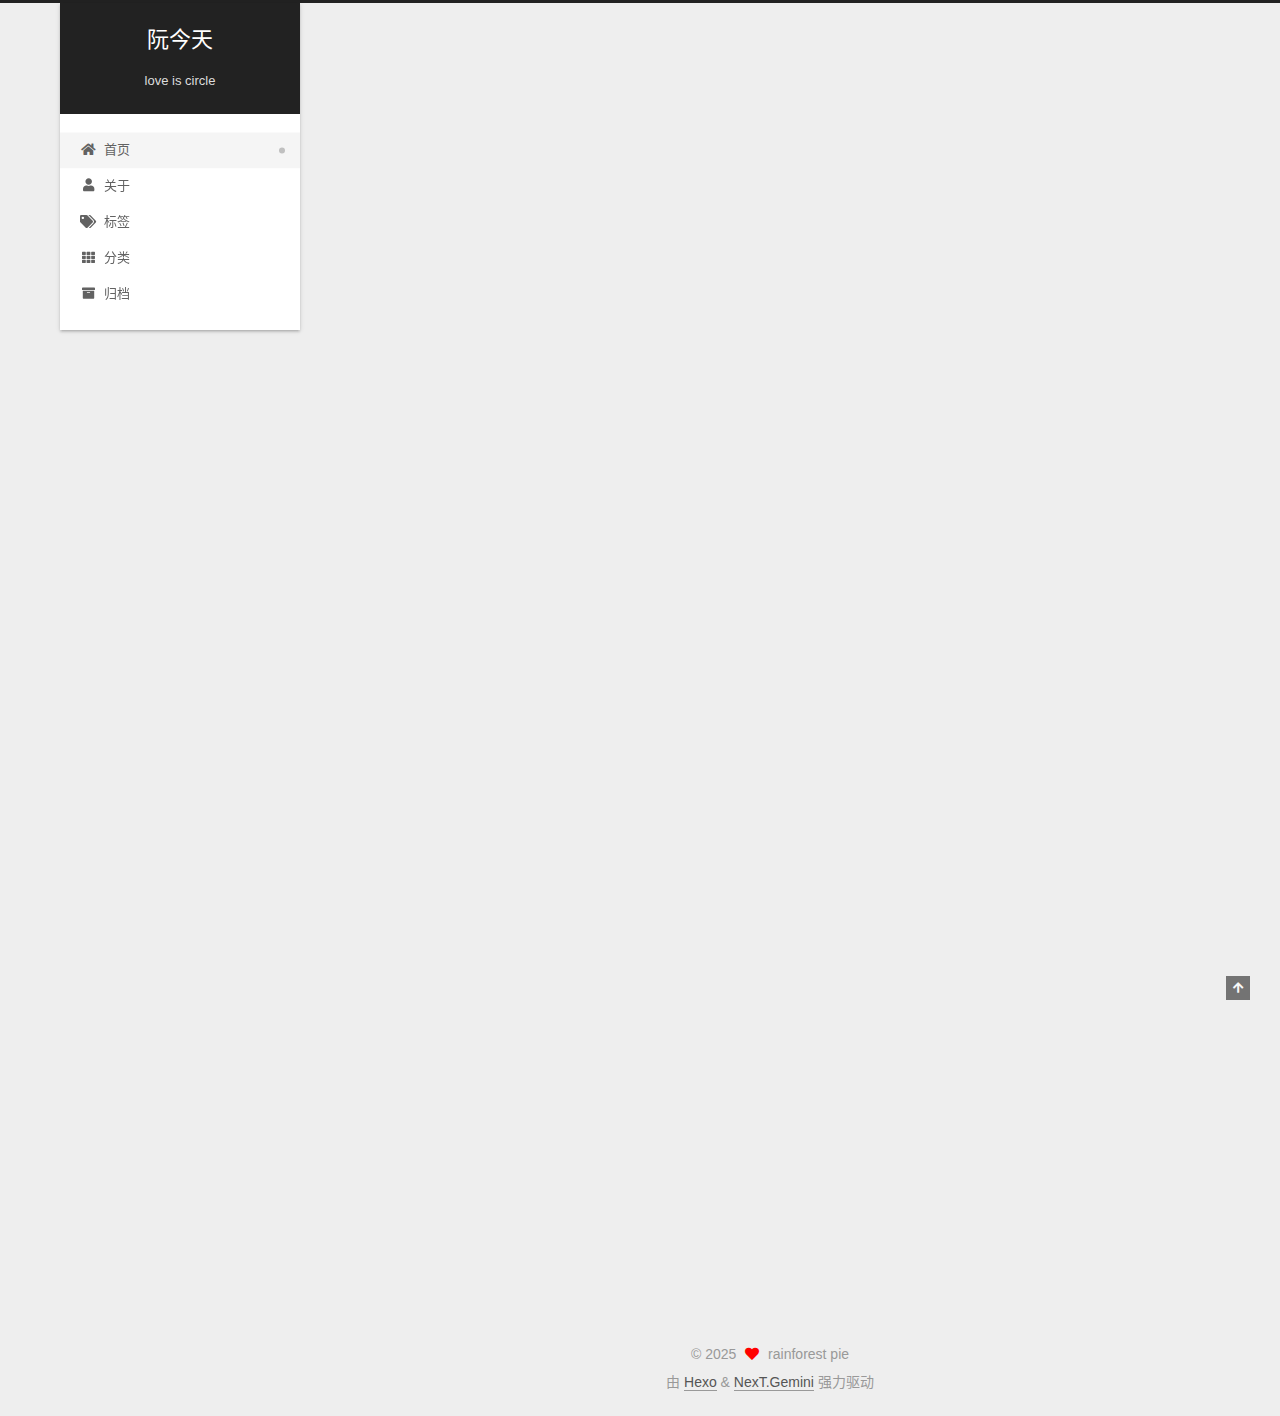
<file: index.html>
<!DOCTYPE html>
<html lang="zh-CN">
<head>
  <meta charset="UTF-8">
<meta name="viewport" content="width=device-width, initial-scale=1, maximum-scale=2">
<meta name="theme-color" content="#222">
<meta name="generator" content="Hexo 7.3.0">
  <link rel="apple-touch-icon" sizes="180x180" href="/images/apple-touch-icon-next.png">
  <link rel="icon" type="image/png" sizes="32x32" href="/images/favicon-32x32-next.png">
  <link rel="icon" type="image/png" sizes="16x16" href="/images/favicon-16x16-next.png">
  <link rel="mask-icon" href="/images/logo.svg" color="#222">

<link rel="stylesheet" href="/css/main.css">


<link rel="stylesheet" href="/lib/font-awesome/css/all.min.css">

<script id="hexo-configurations">
    var NexT = window.NexT || {};
    var CONFIG = {"hostname":"rainforestpie.github.io","root":"/","scheme":"Gemini","version":"7.8.0","exturl":false,"sidebar":{"position":"left","display":"post","padding":18,"offset":12,"onmobile":false},"copycode":{"enable":false,"show_result":false,"style":null},"back2top":{"enable":true,"sidebar":false,"scrollpercent":false},"bookmark":{"enable":false,"color":"#222","save":"auto"},"fancybox":false,"mediumzoom":false,"lazyload":false,"pangu":false,"comments":{"style":"tabs","active":null,"storage":true,"lazyload":false,"nav":null},"algolia":{"hits":{"per_page":10},"labels":{"input_placeholder":"Search for Posts","hits_empty":"We didn't find any results for the search: ${query}","hits_stats":"${hits} results found in ${time} ms"}},"localsearch":{"enable":false,"trigger":"auto","top_n_per_article":1,"unescape":false,"preload":false},"motion":{"enable":true,"async":false,"transition":{"post_block":"fadeIn","post_header":"slideDownIn","post_body":"slideDownIn","coll_header":"slideLeftIn","sidebar":"slideUpIn"}}};
  </script>

  <meta name="description" content="这里写站点简介">
<meta property="og:type" content="website">
<meta property="og:title" content="阮今天">
<meta property="og:url" content="https://rainforestpie.github.io/index.html">
<meta property="og:site_name" content="阮今天">
<meta property="og:description" content="这里写站点简介">
<meta property="og:locale" content="zh_CN">
<meta property="article:author" content="rainforest pie">
<meta name="twitter:card" content="summary">

<link rel="canonical" href="https://rainforestpie.github.io/">


<script id="page-configurations">
  // https://hexo.io/docs/variables.html
  CONFIG.page = {
    sidebar: "",
    isHome : true,
    isPost : false,
    lang   : 'zh-CN'
  };
</script>

  <title>阮今天</title>
  






  <noscript>
  <style>
  .use-motion .brand,
  .use-motion .menu-item,
  .sidebar-inner,
  .use-motion .post-block,
  .use-motion .pagination,
  .use-motion .comments,
  .use-motion .post-header,
  .use-motion .post-body,
  .use-motion .collection-header { opacity: initial; }

  .use-motion .site-title,
  .use-motion .site-subtitle {
    opacity: initial;
    top: initial;
  }

  .use-motion .logo-line-before i { left: initial; }
  .use-motion .logo-line-after i { right: initial; }
  </style>
</noscript>

<link rel="alternate" href="/atom.xml" title="阮今天" type="application/atom+xml">
</head>

<body itemscope itemtype="http://schema.org/WebPage">
  <div class="container use-motion">
    <div class="headband"></div>

    <header class="header" itemscope itemtype="http://schema.org/WPHeader">
      <div class="header-inner"><div class="site-brand-container">
  <div class="site-nav-toggle">
    <div class="toggle" aria-label="切换导航栏">
      <span class="toggle-line toggle-line-first"></span>
      <span class="toggle-line toggle-line-middle"></span>
      <span class="toggle-line toggle-line-last"></span>
    </div>
  </div>

  <div class="site-meta">

    <a href="/" class="brand" rel="start">
      <span class="logo-line-before"><i></i></span>
      <h1 class="site-title">阮今天</h1>
      <span class="logo-line-after"><i></i></span>
    </a>
      <p class="site-subtitle" itemprop="description">love is circle</p>
  </div>

  <div class="site-nav-right">
    <div class="toggle popup-trigger">
    </div>
  </div>
</div>




<nav class="site-nav">
  <ul id="menu" class="main-menu menu">
        <li class="menu-item menu-item-home">

    <a href="/" rel="section"><i class="fa fa-home fa-fw"></i>首页</a>

  </li>
        <li class="menu-item menu-item-about">

    <a href="/about/" rel="section"><i class="fa fa-user fa-fw"></i>关于</a>

  </li>
        <li class="menu-item menu-item-tags">

    <a href="/tags/" rel="section"><i class="fa fa-tags fa-fw"></i>标签</a>

  </li>
        <li class="menu-item menu-item-categories">

    <a href="/categories/" rel="section"><i class="fa fa-th fa-fw"></i>分类</a>

  </li>
        <li class="menu-item menu-item-archives">

    <a href="/archives/" rel="section"><i class="fa fa-archive fa-fw"></i>归档</a>

  </li>
  </ul>
</nav>




</div>
    </header>

    
  <div class="back-to-top">
    <i class="fa fa-arrow-up"></i>
    <span>0%</span>
  </div>


    <main class="main">
      <div class="main-inner">
        <div class="content-wrap">
          

          <div class="content index posts-expand">
            
      
  
  
  <article itemscope itemtype="http://schema.org/Article" class="post-block" lang="zh-CN">
    <link itemprop="mainEntityOfPage" href="https://rainforestpie.github.io/2025/08/27/Hello-RYL/">

    <span hidden itemprop="author" itemscope itemtype="http://schema.org/Person">
      <meta itemprop="image" content="/images/avatar.gif">
      <meta itemprop="name" content="rainforest pie">
      <meta itemprop="description" content="这里写站点简介">
    </span>

    <span hidden itemprop="publisher" itemscope itemtype="http://schema.org/Organization">
      <meta itemprop="name" content="阮今天">
    </span>
      <header class="post-header">
        <h2 class="post-title" itemprop="name headline">
          
            <a href="/2025/08/27/Hello-RYL/" class="post-title-link" itemprop="url">Hello RYL</a>
        </h2>

        <div class="post-meta">
            <span class="post-meta-item">
              <span class="post-meta-item-icon">
                <i class="far fa-calendar"></i>
              </span>
              <span class="post-meta-item-text">发表于</span>

              <time title="创建时间：2025-08-27 16:45:36" itemprop="dateCreated datePublished" datetime="2025-08-27T16:45:36+08:00">2025-08-27</time>
            </span>

          

        </div>
      </header>

    
    
    
    <div class="post-body" itemprop="articleBody">

      
          
      
    </div>

    
    
    
      <footer class="post-footer">
        <div class="post-eof"></div>
      </footer>
  </article>
  
  
  

      
  
  
  <article itemscope itemtype="http://schema.org/Article" class="post-block" lang="zh-CN">
    <link itemprop="mainEntityOfPage" href="https://rainforestpie.github.io/2025/08/27/hello-world/">

    <span hidden itemprop="author" itemscope itemtype="http://schema.org/Person">
      <meta itemprop="image" content="/images/avatar.gif">
      <meta itemprop="name" content="rainforest pie">
      <meta itemprop="description" content="这里写站点简介">
    </span>

    <span hidden itemprop="publisher" itemscope itemtype="http://schema.org/Organization">
      <meta itemprop="name" content="阮今天">
    </span>
      <header class="post-header">
        <h2 class="post-title" itemprop="name headline">
          
            <a href="/2025/08/27/hello-world/" class="post-title-link" itemprop="url">Hello World</a>
        </h2>

        <div class="post-meta">
            <span class="post-meta-item">
              <span class="post-meta-item-icon">
                <i class="far fa-calendar"></i>
              </span>
              <span class="post-meta-item-text">发表于</span>
              

              <time title="创建时间：2025-08-27 16:42:49 / 修改时间：16:36:46" itemprop="dateCreated datePublished" datetime="2025-08-27T16:42:49+08:00">2025-08-27</time>
            </span>

          

        </div>
      </header>

    
    
    
    <div class="post-body" itemprop="articleBody">

      
          <p>Welcome to <a target="_blank" rel="noopener" href="https://hexo.io/">Hexo</a>! This is your very first post. Check <a target="_blank" rel="noopener" href="https://hexo.io/docs/">documentation</a> for more info. If you get any problems when using Hexo, you can find the answer in <a target="_blank" rel="noopener" href="https://hexo.io/docs/troubleshooting.html">troubleshooting</a> or you can ask me on <a target="_blank" rel="noopener" href="https://github.com/hexojs/hexo/issues">GitHub</a>.</p>
<h2 id="Quick-Start"><a href="#Quick-Start" class="headerlink" title="Quick Start"></a>Quick Start</h2><h3 id="Create-a-new-post"><a href="#Create-a-new-post" class="headerlink" title="Create a new post"></a>Create a new post</h3><figure class="highlight bash"><table><tr><td class="gutter"><pre><span class="line">1</span><br></pre></td><td class="code"><pre><span class="line">$ hexo new <span class="string">&quot;My New Post&quot;</span></span><br></pre></td></tr></table></figure>

<p>More info: <a target="_blank" rel="noopener" href="https://hexo.io/docs/writing.html">Writing</a></p>
<h3 id="Run-server"><a href="#Run-server" class="headerlink" title="Run server"></a>Run server</h3><figure class="highlight bash"><table><tr><td class="gutter"><pre><span class="line">1</span><br></pre></td><td class="code"><pre><span class="line">$ hexo server</span><br></pre></td></tr></table></figure>

<p>More info: <a target="_blank" rel="noopener" href="https://hexo.io/docs/server.html">Server</a></p>
<h3 id="Generate-static-files"><a href="#Generate-static-files" class="headerlink" title="Generate static files"></a>Generate static files</h3><figure class="highlight bash"><table><tr><td class="gutter"><pre><span class="line">1</span><br></pre></td><td class="code"><pre><span class="line">$ hexo generate</span><br></pre></td></tr></table></figure>

<p>More info: <a target="_blank" rel="noopener" href="https://hexo.io/docs/generating.html">Generating</a></p>
<h3 id="Deploy-to-remote-sites"><a href="#Deploy-to-remote-sites" class="headerlink" title="Deploy to remote sites"></a>Deploy to remote sites</h3><figure class="highlight bash"><table><tr><td class="gutter"><pre><span class="line">1</span><br></pre></td><td class="code"><pre><span class="line">$ hexo deploy</span><br></pre></td></tr></table></figure>

<p>More info: <a target="_blank" rel="noopener" href="https://hexo.io/docs/one-command-deployment.html">Deployment</a></p>

      
    </div>

    
    
    
      <footer class="post-footer">
        <div class="post-eof"></div>
      </footer>
  </article>
  
  
  


  



          </div>
          

<script>
  window.addEventListener('tabs:register', () => {
    let { activeClass } = CONFIG.comments;
    if (CONFIG.comments.storage) {
      activeClass = localStorage.getItem('comments_active') || activeClass;
    }
    if (activeClass) {
      let activeTab = document.querySelector(`a[href="#comment-${activeClass}"]`);
      if (activeTab) {
        activeTab.click();
      }
    }
  });
  if (CONFIG.comments.storage) {
    window.addEventListener('tabs:click', event => {
      if (!event.target.matches('.tabs-comment .tab-content .tab-pane')) return;
      let commentClass = event.target.classList[1];
      localStorage.setItem('comments_active', commentClass);
    });
  }
</script>

        </div>
          
  
  <div class="toggle sidebar-toggle">
    <span class="toggle-line toggle-line-first"></span>
    <span class="toggle-line toggle-line-middle"></span>
    <span class="toggle-line toggle-line-last"></span>
  </div>

  <aside class="sidebar">
    <div class="sidebar-inner">

      <ul class="sidebar-nav motion-element">
        <li class="sidebar-nav-toc">
          文章目录
        </li>
        <li class="sidebar-nav-overview">
          站点概览
        </li>
      </ul>

      <!--noindex-->
      <div class="post-toc-wrap sidebar-panel">
      </div>
      <!--/noindex-->

      <div class="site-overview-wrap sidebar-panel">
        <div class="site-author motion-element" itemprop="author" itemscope itemtype="http://schema.org/Person">
  <p class="site-author-name" itemprop="name">rainforest pie</p>
  <div class="site-description" itemprop="description">这里写站点简介</div>
</div>
<div class="site-state-wrap motion-element">
  <nav class="site-state">
      <div class="site-state-item site-state-posts">
          <a href="/archives/">
        
          <span class="site-state-item-count">2</span>
          <span class="site-state-item-name">日志</span>
        </a>
      </div>
  </nav>
</div>
  <div class="links-of-author motion-element">
      <span class="links-of-author-item">
        <a href="https://github.com/RainforestPie" title="GitHub → https:&#x2F;&#x2F;github.com&#x2F;RainforestPie" rel="noopener" target="_blank"><i class="fab fa-github fa-fw"></i>GitHub</a>
      </span>
  </div>



      </div>

    </div>
  </aside>
  <div id="sidebar-dimmer"></div>


      </div>
    </main>

    <footer class="footer">
      <div class="footer-inner">
        

        

<div class="copyright">
  
  &copy; 
  <span itemprop="copyrightYear">2025</span>
  <span class="with-love">
    <i class="fa fa-heart"></i>
  </span>
  <span class="author" itemprop="copyrightHolder">rainforest pie</span>
</div>
  <div class="powered-by">由 <a href="https://hexo.io/" class="theme-link" rel="noopener" target="_blank">Hexo</a> & <a href="https://theme-next.org/" class="theme-link" rel="noopener" target="_blank">NexT.Gemini</a> 强力驱动
  </div>

        








      </div>
    </footer>
  </div>

  
  <script src="/lib/anime.min.js"></script>
  <script src="/lib/velocity/velocity.min.js"></script>
  <script src="/lib/velocity/velocity.ui.min.js"></script>

<script src="/js/utils.js"></script>

<script src="/js/motion.js"></script>


<script src="/js/schemes/pisces.js"></script>


<script src="/js/next-boot.js"></script>




  















  

  

</body>
</html>
</file>
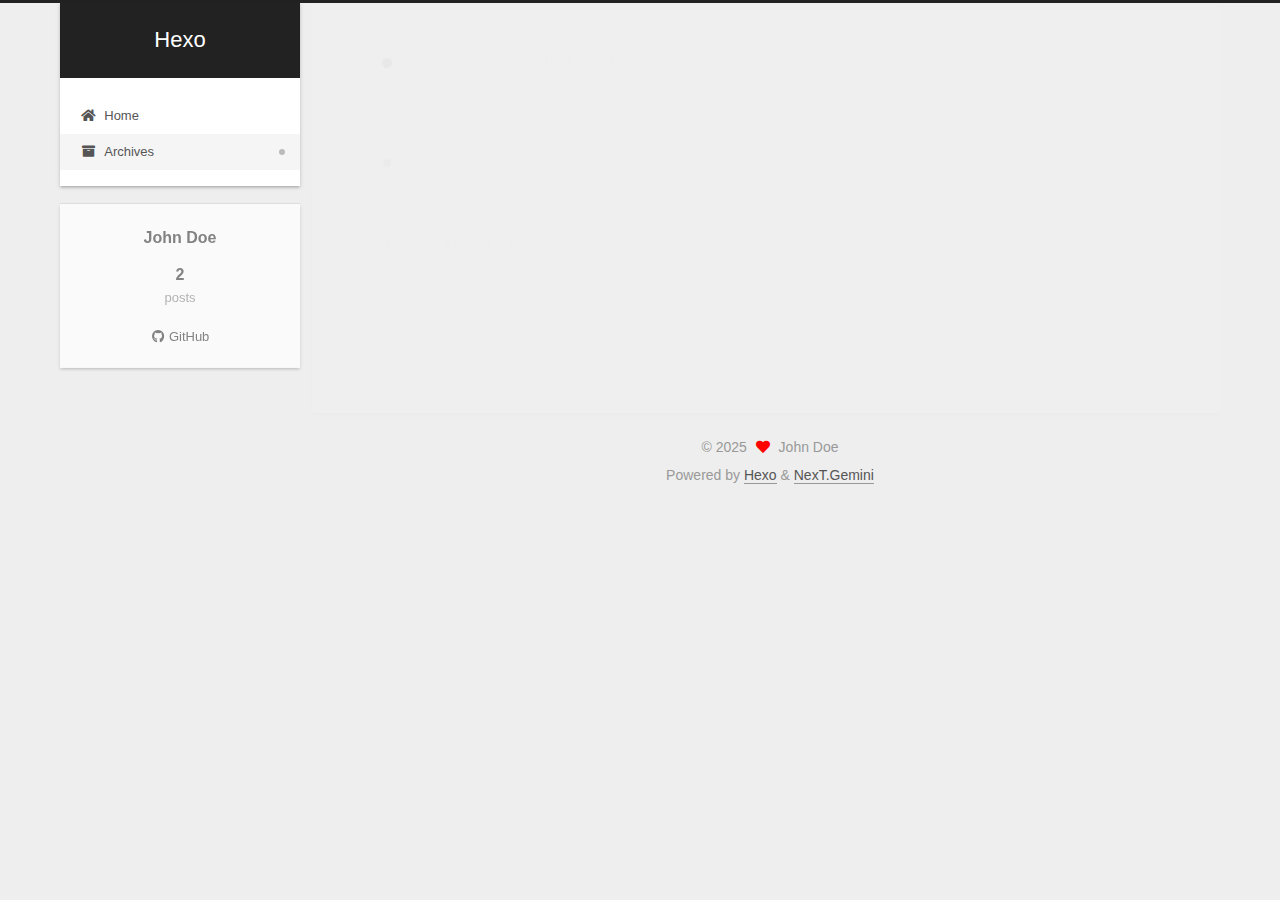
<file: archives/index.html>
<!DOCTYPE html>
<html lang="en">
<head>
  <meta charset="UTF-8">
<meta name="viewport" content="width=device-width, initial-scale=1, maximum-scale=2">
<meta name="theme-color" content="#222">
<meta name="generator" content="Hexo 7.3.0">
  <link rel="apple-touch-icon" sizes="180x180" href="/images/apple-touch-icon-next.png">
  <link rel="icon" type="image/png" sizes="32x32" href="/images/favicon-32x32-next.png">
  <link rel="icon" type="image/png" sizes="16x16" href="/images/favicon-16x16-next.png">
  <link rel="mask-icon" href="/images/logo.svg" color="#222">

<link rel="stylesheet" href="/css/main.css">


<link rel="stylesheet" href="/lib/font-awesome/css/all.min.css">

<script id="hexo-configurations">
    var NexT = window.NexT || {};
    var CONFIG = {"hostname":"rainforestpie.github.io","root":"/","scheme":"Gemini","version":"7.8.0","exturl":false,"sidebar":{"position":"left","display":"post","padding":18,"offset":12,"onmobile":false},"copycode":{"enable":false,"show_result":false,"style":null},"back2top":{"enable":true,"sidebar":false,"scrollpercent":false},"bookmark":{"enable":false,"color":"#222","save":"auto"},"fancybox":false,"mediumzoom":false,"lazyload":false,"pangu":false,"comments":{"style":"tabs","active":null,"storage":true,"lazyload":false,"nav":null},"algolia":{"hits":{"per_page":10},"labels":{"input_placeholder":"Search for Posts","hits_empty":"We didn't find any results for the search: ${query}","hits_stats":"${hits} results found in ${time} ms"}},"localsearch":{"enable":false,"trigger":"auto","top_n_per_article":1,"unescape":false,"preload":false},"motion":{"enable":true,"async":false,"transition":{"post_block":"fadeIn","post_header":"slideDownIn","post_body":"slideDownIn","coll_header":"slideLeftIn","sidebar":"slideUpIn"}}};
  </script>

  <meta property="og:type" content="website">
<meta property="og:title" content="Hexo">
<meta property="og:url" content="https://rainforestpie.github.io/archives/index.html">
<meta property="og:site_name" content="Hexo">
<meta property="og:locale" content="en_US">
<meta property="article:author" content="John Doe">
<meta name="twitter:card" content="summary">

<link rel="canonical" href="https://rainforestpie.github.io/archives/">


<script id="page-configurations">
  // https://hexo.io/docs/variables.html
  CONFIG.page = {
    sidebar: "",
    isHome : false,
    isPost : false,
    lang   : 'en'
  };
</script>

  <title>Archive | Hexo</title>
  






  <noscript>
  <style>
  .use-motion .brand,
  .use-motion .menu-item,
  .sidebar-inner,
  .use-motion .post-block,
  .use-motion .pagination,
  .use-motion .comments,
  .use-motion .post-header,
  .use-motion .post-body,
  .use-motion .collection-header { opacity: initial; }

  .use-motion .site-title,
  .use-motion .site-subtitle {
    opacity: initial;
    top: initial;
  }

  .use-motion .logo-line-before i { left: initial; }
  .use-motion .logo-line-after i { right: initial; }
  </style>
</noscript>

</head>

<body itemscope itemtype="http://schema.org/WebPage">
  <div class="container use-motion">
    <div class="headband"></div>

    <header class="header" itemscope itemtype="http://schema.org/WPHeader">
      <div class="header-inner"><div class="site-brand-container">
  <div class="site-nav-toggle">
    <div class="toggle" aria-label="Toggle navigation bar">
      <span class="toggle-line toggle-line-first"></span>
      <span class="toggle-line toggle-line-middle"></span>
      <span class="toggle-line toggle-line-last"></span>
    </div>
  </div>

  <div class="site-meta">

    <a href="/" class="brand" rel="start">
      <span class="logo-line-before"><i></i></span>
      <h1 class="site-title">Hexo</h1>
      <span class="logo-line-after"><i></i></span>
    </a>
  </div>

  <div class="site-nav-right">
    <div class="toggle popup-trigger">
    </div>
  </div>
</div>




<nav class="site-nav">
  <ul id="menu" class="main-menu menu">
        <li class="menu-item menu-item-home">

    <a href="/" rel="section"><i class="fa fa-home fa-fw"></i>Home</a>

  </li>
        <li class="menu-item menu-item-archives">

    <a href="/archives/" rel="section"><i class="fa fa-archive fa-fw"></i>Archives</a>

  </li>
  </ul>
</nav>




</div>
    </header>

    
  <div class="back-to-top">
    <i class="fa fa-arrow-up"></i>
    <span>0%</span>
  </div>


    <main class="main">
      <div class="main-inner">
        <div class="content-wrap">
          

          <div class="content archive">
            

  
  
  
  <div class="post-block">
    <div class="posts-collapse">
      <div class="collection-title">
        <span class="collection-header">Um..! 2 posts in total. Keep on posting.</span>
      </div>

      
    <div class="collection-year">
      <span class="collection-header">2025</span>
    </div>

  <article itemscope itemtype="http://schema.org/Article">
    <header class="post-header">

      <div class="post-meta">
        <time itemprop="dateCreated"
              datetime="2025-08-27T16:45:36+08:00"
              content="2025-08-27">
          08-27
        </time>
      </div>

      <div class="post-title">
          <a class="post-title-link" href="/2025/08/27/Hello-RYL/" itemprop="url">
            <span itemprop="name">Hello RYL</span>
          </a>
      </div>

    </header>
  </article>

  <article itemscope itemtype="http://schema.org/Article">
    <header class="post-header">

      <div class="post-meta">
        <time itemprop="dateCreated"
              datetime="2025-08-27T16:42:49+08:00"
              content="2025-08-27">
          08-27
        </time>
      </div>

      <div class="post-title">
          <a class="post-title-link" href="/2025/08/27/hello-world/" itemprop="url">
            <span itemprop="name">Hello World</span>
          </a>
      </div>

    </header>
  </article>


    </div>
  </div>
  
  
  

  



          </div>
          

<script>
  window.addEventListener('tabs:register', () => {
    let { activeClass } = CONFIG.comments;
    if (CONFIG.comments.storage) {
      activeClass = localStorage.getItem('comments_active') || activeClass;
    }
    if (activeClass) {
      let activeTab = document.querySelector(`a[href="#comment-${activeClass}"]`);
      if (activeTab) {
        activeTab.click();
      }
    }
  });
  if (CONFIG.comments.storage) {
    window.addEventListener('tabs:click', event => {
      if (!event.target.matches('.tabs-comment .tab-content .tab-pane')) return;
      let commentClass = event.target.classList[1];
      localStorage.setItem('comments_active', commentClass);
    });
  }
</script>

        </div>
          
  
  <div class="toggle sidebar-toggle">
    <span class="toggle-line toggle-line-first"></span>
    <span class="toggle-line toggle-line-middle"></span>
    <span class="toggle-line toggle-line-last"></span>
  </div>

  <aside class="sidebar">
    <div class="sidebar-inner">

      <ul class="sidebar-nav motion-element">
        <li class="sidebar-nav-toc">
          Table of Contents
        </li>
        <li class="sidebar-nav-overview">
          Overview
        </li>
      </ul>

      <!--noindex-->
      <div class="post-toc-wrap sidebar-panel">
      </div>
      <!--/noindex-->

      <div class="site-overview-wrap sidebar-panel">
        <div class="site-author motion-element" itemprop="author" itemscope itemtype="http://schema.org/Person">
  <p class="site-author-name" itemprop="name">John Doe</p>
  <div class="site-description" itemprop="description"></div>
</div>
<div class="site-state-wrap motion-element">
  <nav class="site-state">
      <div class="site-state-item site-state-posts">
          <a href="/archives/">
        
          <span class="site-state-item-count">2</span>
          <span class="site-state-item-name">posts</span>
        </a>
      </div>
  </nav>
</div>
  <div class="links-of-author motion-element">
      <span class="links-of-author-item">
        <a href="https://github.com/RainforestPie" title="GitHub → https:&#x2F;&#x2F;github.com&#x2F;RainforestPie" rel="noopener" target="_blank"><i class="fab fa-github fa-fw"></i>GitHub</a>
      </span>
  </div>



      </div>

    </div>
  </aside>
  <div id="sidebar-dimmer"></div>


      </div>
    </main>

    <footer class="footer">
      <div class="footer-inner">
        

        

<div class="copyright">
  
  &copy; 
  <span itemprop="copyrightYear">2025</span>
  <span class="with-love">
    <i class="fa fa-heart"></i>
  </span>
  <span class="author" itemprop="copyrightHolder">John Doe</span>
</div>
  <div class="powered-by">Powered by <a href="https://hexo.io/" class="theme-link" rel="noopener" target="_blank">Hexo</a> & <a href="https://theme-next.org/" class="theme-link" rel="noopener" target="_blank">NexT.Gemini</a>
  </div>

        








      </div>
    </footer>
  </div>

  
  <script src="/lib/anime.min.js"></script>
  <script src="/lib/velocity/velocity.min.js"></script>
  <script src="/lib/velocity/velocity.ui.min.js"></script>

<script src="/js/utils.js"></script>

<script src="/js/motion.js"></script>


<script src="/js/schemes/pisces.js"></script>


<script src="/js/next-boot.js"></script>




  















  

  

</body>
</html>
</file>
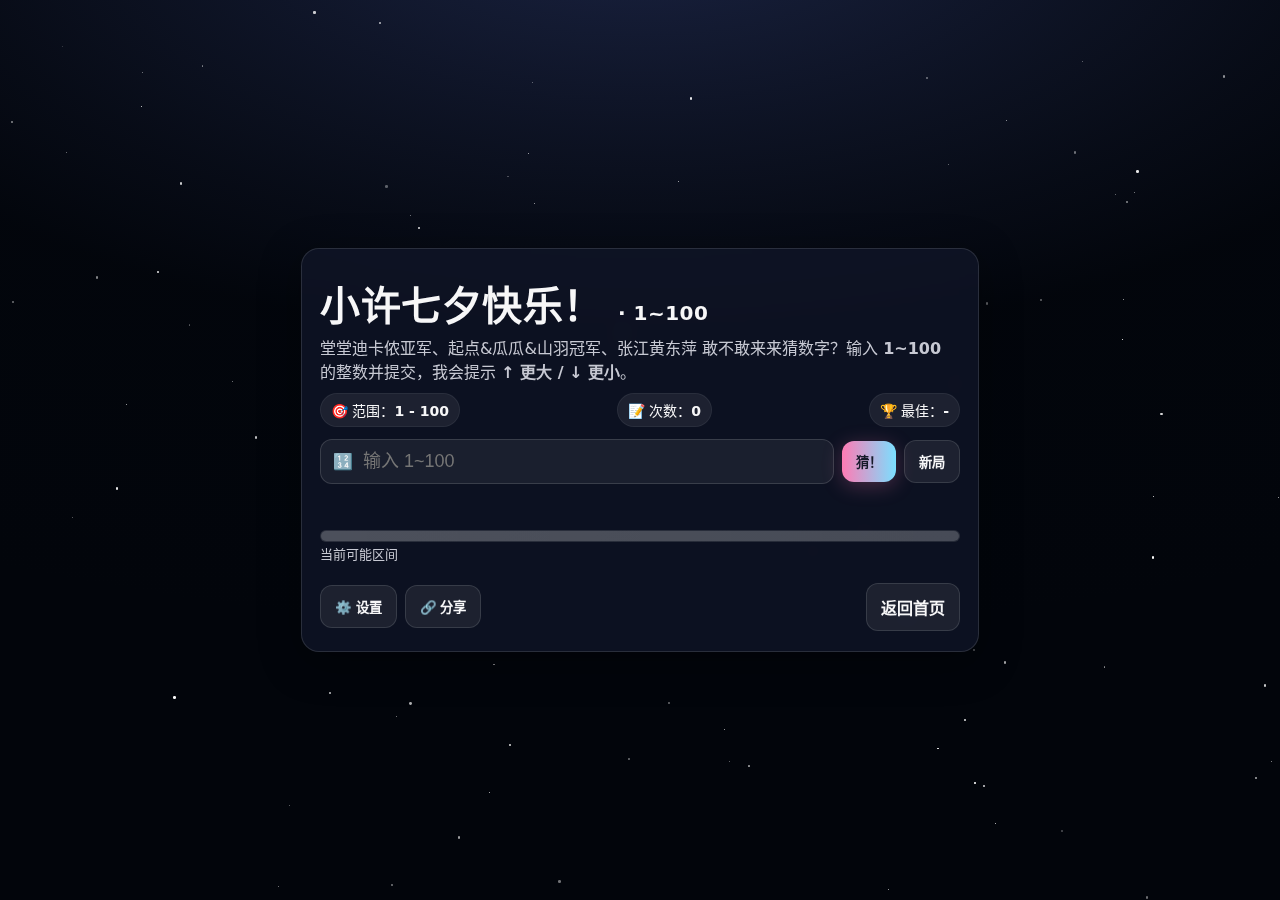
<file: qixi/index.html>
<!DOCTYPE html>
<html lang="zh-CN">
<head>
  <meta charset="UTF-8" />
  <meta name="viewport" content="width=device-width, initial-scale=1, maximum-scale=1, user-scalable=no, viewport-fit=cover" />
  <meta name="format-detection" content="telephone=no,email=no,address=no" />
  <title>七夕猜数字 · 1~100</title>
  <meta name="description" content="一个外观清爽、可自定义背景图的 1~100 猜数字小游戏（七夕版），移动端微信适配优化。" />
  <style>
    :root{
      --fg:#f7f7f8; --muted:#c7c9d3; --bg:#0b0f1a; --glass:rgba(255,255,255,.07);
      --pink:#ff7bb4; --blue:#7bdfff; --gold:#ffd166; --danger:#ff6b6b; --ok:#7be27b;
      --vh: 1vh; /* 动态视口单位，JS 会覆盖 */
    }
    html,body{height:100%;}
    body{
      margin:0; color:var(--fg); font-family: system-ui, -apple-system, Segoe UI, Roboto, Noto Sans SC, Helvetica, Arial, "PingFang SC", "Hiragino Sans GB", "Microsoft YaHei", sans-serif;
      background: radial-gradient(120vw 80vh at 50% -10%, #1b2444 0%, var(--bg) 45%, #02050b 100%);
      overflow:hidden; position:relative; -webkit-user-select:none; user-select:none; -webkit-touch-callout:none; touch-action:manipulation;
    }
    /* 用动态视口高度，解决 iOS/微信 100vh 适配问题 */
    .viewport{position:relative; width:100vw; height:calc(var(--vh) * 100);}

    /* 背景图层（可配置） */
    .bg-img{position:absolute; inset:0; background-size:cover; background-position:center; filter:brightness(.8) saturate(1.1); opacity:.35;}
    .bg-overlay{position:absolute; inset:0; background:radial-gradient(120vw 80vh at 50% -10%, rgba(27,36,68,.7), rgba(2,5,11,.92) 60%);} 

    /* 星点装饰 */
    .stars{position:absolute; inset:0; pointer-events:none;}
    .stars i{position:absolute; border-radius:50%; background:#fff; opacity:.7; animation: twinkle 3s infinite ease-in-out alternate;}
    @keyframes twinkle{ from{ opacity:.3; transform:scale(.8) } to{ opacity:1; transform:scale(1) } }

    /* 居中容器 */
    .game-wrap{position:relative; width:100%; height:100%; display:grid; place-items:center; padding: max(12px, env(safe-area-inset-top)) max(12px, env(safe-area-inset-right)) max(calc(12px + env(safe-area-inset-bottom)), 12px) max(12px, env(safe-area-inset-left)); box-sizing:border-box;}

    .card{width:min(640px, 92vw); background:rgba(16, 22, 41, .72); border:1px solid rgba(255,255,255,.12); border-radius:18px; padding:20px 18px; box-shadow:0 10px 40px rgba(0,0,0,.35); backdrop-filter: blur(8px);} 
    h1{margin:.3rem 0 .2rem; font-size: clamp(26px, 5vw, 40px); letter-spacing:.5px}
    .sub{margin:0 0 10px; color:var(--muted)}

    .row{display:flex; gap:10px; align-items:center; flex-wrap:wrap}

    .hud{display:flex; gap:10px; align-items:center; justify-content:space-between; margin:6px 0 12px}
    .chip{background:var(--glass); border:1px solid rgba(255,255,255,.06); border-radius:999px; padding:6px 10px; font-size:14px}

    .field{display:flex; align-items:center; gap:8px}
    .input{flex:1; display:flex; align-items:center; gap:8px; background:rgba(255,255,255,.06); border:1px solid rgba(255,255,255,.14); border-radius:12px; padding:10px 12px}
    .input input{flex:1; border:none; outline:none; background:transparent; color:var(--fg); font-size:18px; -webkit-appearance:none; appearance:textfield}
    /* 去掉 iOS number 输入箭头 */
    input[type=number]::-webkit-outer-spin-button,
    input[type=number]::-webkit-inner-spin-button{ -webkit-appearance: none; margin: 0; }

    .btn{background:linear-gradient(90deg, var(--pink), var(--blue)); color:#161a2a; font-weight:700; border:none; padding:11px 14px; border-radius:12px; cursor:pointer; box-shadow:0 4px 20px rgba(255,123,180,.25);} 
    .btn:active{transform:translateY(1px)}
    .btn.alt{background:var(--glass); color:var(--fg); border:1px solid rgba(255,255,255,.12); box-shadow:none}

    .status{margin:10px 0 6px; min-height:26px; font-size:16px}
    .status b{font-weight:800}
    .history{display:flex; flex-wrap:wrap; gap:6px; margin-top:8px; max-height:22vh; overflow:auto;}
    .tag{padding:4px 8px; border-radius:999px; font-size:13px; background:rgba(255,255,255,.06); border:1px solid rgba(255,255,255,.1)}

    .rangeBar{height:10px; background:linear-gradient(90deg, rgba(255,255,255,.06), rgba(255,255,255,.03)); border:1px solid rgba(255,255,255,.08); border-radius:999px; overflow:hidden; margin:10px 0 2px}
    .rangeBar i{display:block; height:100%; width:100%}
    .rangeLabel{color:var(--muted); font-size:13px}

    .footer{display:flex; gap:8px; flex-wrap:wrap; justify-content:space-between; margin-top:12px}
    .left{display:flex; gap:8px; align-items:center}
    .right{display:flex; gap:8px}

    /* 获胜浮层 */
    .overlay{position:fixed; inset:0; height:calc(var(--vh) * 100); display:none; place-items:center; padding: env(safe-area-inset-top) env(safe-area-inset-right) calc( env(safe-area-inset-bottom) + 12px ) env(safe-area-inset-left);} 
    .panel{width:min(560px, 90vw); text-align:center; background:rgba(16,22,41,.85); border:1px solid rgba(255,255,255,.12); border-radius:18px; padding:20px; box-shadow:0 12px 50px rgba(0,0,0,.5)}
    .score{font-size:34px; font-weight:900}
    .poem{margin:8px auto 0; font-size:16px; color:#ffe5f1}
    .author{color:#f9f9f9a6; font-size:14px; margin-top:4px}

    /* 爱心烟花 */
    .hearts{position:fixed; inset:0; height:calc(var(--vh) * 100); pointer-events:none; overflow:hidden}
    .hearts .h{position:absolute; width:14px; height:14px; transform:translate(-50%,-50%) rotate(45deg); animation:float 2.2s linear forwards;}
    .hearts .h::before,.hearts .h::after{content:""; position:absolute; width:14px; height:14px; background:inherit; border-radius:50%}
    .hearts .h::before{left:-7px}
    .hearts .h::after{top:-7px}
    @keyframes float{0%{opacity:0; transform:translate(-50%,-50%) scale(.8) rotate(45deg)} 10%{opacity:1} 100%{opacity:0; transform:translate(-50%, -180%) scale(1.8) rotate(45deg)}}

    /* 自定义设置弹窗（替代 <dialog>，兼容微信） */
    .modal{position:fixed; inset:0; height:calc(var(--vh) * 100); display:none; place-items:center; background:rgba(0,0,0,.5);}
    .modal .m-panel{width:min(520px, 90vw); background:rgba(16,22,41,.9); border:1px solid rgba(255,255,255,.12); color:var(--fg); border-radius:16px; padding:14px 16px}
    .cfg-row{display:flex; gap:8px; align-items:center; margin:8px 0}
    .cfg-row input{flex:1; padding:10px 12px; border-radius:10px; border:1px solid rgba(255,255,255,.15); background:rgba(255,255,255,.06); color:var(--fg); font-size:16px}
    .hint{color:var(--muted); font-size:12px}

    @media (max-width:480px){ .right{width:100%} }
  </style>
</head>
<body>
  <div class="viewport">
    <div class="bg-img" id="bgImg"></div>
    <div class="bg-overlay"></div>
    <div class="stars" id="stars"></div>

    <div class="game-wrap">
      <div class="card">
        <h1>小许七夕快乐！ <span style="font-size:20px">· 1~100</span></h1>
        <p class="sub">堂堂迪卡侬亚军、起点&瓜瓜&山羽冠军、张江黄东萍 敢不敢来来猜数字？输入 <b>1~100</b> 的整数并提交，我会提示 <b>↑ 更大 / ↓ 更小</b>。</p>

        <div class="hud">
          <span class="chip">🎯 范围：<b id="rangeText">1 - 100</b></span>
          <span class="chip">📝 次数：<b id="tries">0</b></span>
          <span class="chip">🏆 最佳：<b id="best">-</b></span>
        </div>

        <div class="field">
          <div class="input">
            <span>🔢</span>
            <input id="num" inputmode="numeric" pattern="[0-9]*" type="number" placeholder="输入 1~100" min="1" max="100" />
          </div>
          <button class="btn" id="btnGuess">猜！</button>
          <button class="btn alt" id="btnNew">新局</button>
        </div>

        <div class="status" id="status"></div>

        <div class="rangeBar"><i id="rangeBar"></i></div>
        <div class="rangeLabel">当前可能区间</div>

        <div class="history" id="history"></div>

        <div class="footer">
          <div class="left">
            <button class="btn alt" id="btnSettings">⚙️ 设置</button>
            <button class="btn alt" id="btnShare">🔗 分享</button>
          </div>
          <div class="right">
            <a class="btn alt" href="/" style="text-decoration:none">返回首页</a>
          </div>
        </div>
      </div>
    </div>

    <!-- 获胜浮层 -->
    <div class="overlay" id="overlay">
      <div class="panel">
        <div class="score" id="final">🎉 你用了 0 次猜中！</div>
        <div class="poem" id="poem">两情若是久长时，又岂在朝朝暮暮。</div>
        <div class="author" id="author">— 秦观《鹊桥仙》</div>
        <div class="row" style="justify-content:center; margin-top:10px">
          <button class="btn" id="again">再来一局</button>
          <button class="btn alt" id="copy">复制文案</button>
        </div>
      </div>
    </div>

    <div class="hearts" id="hearts"></div>

    <!-- 自定义设置弹窗（兼容微信） -->
    <div class="modal" id="cfg">
      <div class="m-panel">
        <h3 style="margin:0 0 6px">外观设置</h3>
        <div class="cfg-row">
          <label style="min-width:4em">背景图</label>
          <input id="bgInput" placeholder="输入图片 URL（建议 https）" />
        </div>
        <div class="hint">可在地址后加参数 <code>?bg=图片URL</code>，或在此处设置。会自动保存到本地。</div>
        <div style="display:flex; gap:8px; justify-content:flex-end; margin-top:10px">
          <button class="btn alt" id="clearBg">清除</button>
          <button class="btn" id="saveBg">保存</button>
        </div>
      </div>
    </div>
  </div>

  <script>
    // ============ 视口修复：动态 --vh = visualViewport.height/100 ============
    (function fixVH(){
      const setVh = ()=>{
        const h = (window.visualViewport? visualViewport.height : window.innerHeight) * 0.01;
        document.documentElement.style.setProperty('--vh', h + 'px');
      };
      setVh();
      window.addEventListener('resize', setVh, {passive:true});
      window.addEventListener('orientationchange', setVh, {passive:true});
      if(window.visualViewport){ visualViewport.addEventListener('resize', setVh, {passive:true}); }
    })();

    // ============ 小工具 ============
    const $ = sel => document.querySelector(sel);
    const $$ = sel => document.querySelectorAll(sel);
    const clamp = (v,a,b)=>Math.max(a,Math.min(b,v));
    const qs = new URLSearchParams(location.search);

    // ============ 星点生成（随窗口变化重建） ============
    function buildStars(){
      const box = $('#stars'); box.innerHTML = '';
      const area = window.innerWidth * (window.visualViewport? visualViewport.height: window.innerHeight);
      const n = Math.min(160, Math.max(90, Math.floor(area/18000)));
      for(let i=0;i<n;i++){
        const s = document.createElement('i');
        const size = Math.random()*2.2 + .6;
        s.style.width = s.style.height = size+'px';
        s.style.left = Math.random()*100+'%';
        s.style.top = Math.random()*100+'%';
        s.style.opacity = (0.3+Math.random()*0.7).toFixed(2);
        s.style.animationDuration = (2.5+Math.random()*3)+'s';
        box.appendChild(s);
      }
    }
    buildStars();
    window.addEventListener('resize', buildStars, {passive:true});

    // ============ 背景图设置 ============
    const bgKey = 'guess_bg_url';
    function applyBg(url){
      const el = $('#bgImg');
      if(url){ el.style.backgroundImage = `url('${url.replace(/'/g, "%27")}')`; el.style.opacity = .42; }
      else { el.style.backgroundImage = 'none'; el.style.opacity = .0; }
    }
    const initBg = () => {
      const byQS = qs.get('bg');
      if(byQS){ localStorage.setItem(bgKey, byQS); applyBg(byQS); $('#bgInput').value = byQS; return; }
      const saved = localStorage.getItem(bgKey);
      if(saved){ applyBg(saved); $('#bgInput').value = saved; }
    }

    // ============ 文案池（诗词 + 英文） ============
    const LINES = [
      {t:'两情若是久长时，又岂在朝朝暮暮。', a:'秦观《鹊桥仙》'},
      {t:'在天愿作比翼鸟，在地愿为连理枝。', a:'白居易《长恨歌》'},
      {t:'曾经沧海难为水，除却巫山不是云。', a:'元稹《离思》'},
      {t:'衣带渐宽终不悔，为伊消得人憔悴。', a:'柳永《蝶恋花》'},
      {t:'山无陵，江水为竭，冬雷震震，夏雨雪，天地合，乃敢与君绝。', a:'《上邪》'},
      {t:'天阶夜色凉如水，卧看牵牛织女星。', a:'杜牧《秋夕》'},
      {t:'玲珑骰子安红豆，入骨相思知不知。', a:'温庭筠《杨柳枝》'},
      {t:'只愿君心似我心，定不负相思意。', a:'李之仪《卜算子》'},
      {t:'海上生明月，天涯共此时。', a:'张九龄《望月怀远》'},
      {t:'一日不见，如三秋兮。', a:'《诗经·王风·采葛》'},

      {t:'Love looks not with the eyes, but with the mind.', a:'Shakespeare'},
      {t:'Whatever our souls are made of, his and mine are the same.', a:'Emily Brontë'},
      {t:'Shall I compare thee to a summer’s day? Thou art more lovely and more temperate.', a:'Shakespeare'},
      {t:'Grow old along with me; the best is yet to be.', a:'Robert Browning'},
      {t:'Love is composed of a single soul inhabiting two bodies.', a:'Aristotle'},
      {t:'My heart is, and always will be, yours.', a:'Jane Austen (adapted)'}
    ];

    // ============ 游戏状态 ============
    const state = { secret: 0, tries: 0, lo: 1, hi: 100, over:false };
    const bestKey = 'guess_best_1_100';
    const dom = {
      num: $('#num'), tries: $('#tries'), best: $('#best'), status: $('#status'),
      rangeText: $('#rangeText'), rangeBar: $('#rangeBar'), history: $('#history'),
      overlay: $('#overlay'), final: $('#final'), poem: $('#poem'), author: $('#author')
    };

    function newGame(){
      state.secret = 1 + Math.floor(Math.random()*100);
      state.tries = 0; state.lo = 1; state.hi = 100; state.over=false;
      dom.num.value = '';
      dom.status.textContent = '';
      dom.tries.textContent = '0';
      dom.rangeText.textContent = '1 - 100';
      dom.rangeBar.style.background = `linear-gradient(90deg, transparent 0%, transparent 0%, rgba(255,255,255,.22) 0%, rgba(255,255,255,.22) 100%, transparent 100%)`;
      dom.history.innerHTML = '';
      hideOverlay();
      // iOS 微信键盘弹出会改变 viewport，高度已用 --vh 适配，这里聚焦不再强制滚动
      setTimeout(()=> dom.num.focus({preventScroll:true}), 0);
    }

    function updateRangeBar(){
      const start = (state.lo-1)/100*100; const end = (state.hi)/100*100;
      dom.rangeBar.style.background = `linear-gradient(90deg, transparent ${start}%, rgba(255,255,255,.22) ${start}%, rgba(255,255,255,.22) ${end}%, transparent ${end}%)`;
    }

    function addHistory(n){
      const el = document.createElement('span');
      el.className = 'tag';
      el.textContent = n;
      dom.history.prepend(el);
    }

    function guess(){
      if(state.over) return;
      const v = parseInt(dom.num.value, 10);
      if(isNaN(v) || v<1 || v>100){
        dom.status.innerHTML = '⚠️ 请输入 <b>1~100</b> 的整数。';
        dom.num.select(); return;
      }
      state.tries++; dom.tries.textContent = state.tries;
      addHistory(v);

      if(v === state.secret){
        win();
      } else if(v < state.secret){
        state.lo = Math.max(state.lo, v+1);
        dom.status.innerHTML = '↗️ 再大一点！';
      } else {
        state.hi = Math.min(state.hi, v-1);
        dom.status.innerHTML = '↘️ 再小一点！';
      }
      dom.rangeText.textContent = `${state.lo} - ${state.hi}`;
      updateRangeBar();
      dom.num.select();
    }

    function win(){
      state.over = true;
      const best = +localStorage.getItem(bestKey) || Infinity;
      if(state.tries < best){ localStorage.setItem(bestKey, state.tries); }
      dom.best.textContent = localStorage.getItem(bestKey) || '-';

      // 随机文案
      const pick = LINES[Math.floor(Math.random()*LINES.length)];
      dom.final.textContent = `🎉 你用了 ${state.tries} 次猜中！`;
      dom.poem.textContent = pick.t; dom.author.textContent = '— ' + pick.a;
      showOverlay();
      boomHearts(26);
    }

    function showOverlay(){ $('#overlay').style.display = 'grid'; }
    function hideOverlay(){ $('#overlay').style.display = 'none'; }

    // ============ 爱心动画 ============
    function boomHearts(n=20){
      const box = $('#hearts');
      for(let i=0;i<n;i++){
        const d = document.createElement('div'); d.className='h';
        const hue = 330 + Math.random()*40; // 粉系
        d.style.background = `hsl(${hue}, 85%, 70%)`;
        d.style.left = (50 + (Math.random()*40-20)) + '%';
        d.style.top = (50 + (Math.random()*20-10)) + '%';
        d.style.animationDuration = (1.8+Math.random()*1.2)+'s';
        box.appendChild(d);
        setTimeout(()=> d.remove(), 2400);
      }
    }

    // ============ 事件绑定 ============
    $('#btnGuess').addEventListener('click', guess);
    $('#btnNew').addEventListener('click', newGame);
    $('#again').addEventListener('click', ()=>{ newGame(); hideOverlay(); });
    $('#copy').addEventListener('click', ()=>{
      const txt = `${$('#final').textContent}\n${$('#poem').textContent}\n${$('#author').textContent}`;
      navigator.clipboard?.writeText(txt); alert('已复制，快去分享吧！');
    });
    $('#btnShare').addEventListener('click', ()=>{
      const url = location.href.split('#')[0];
      const text = `我在玩「七夕猜数字（1~100）」！你能比我更快猜中吗？`;
      if(navigator.share){ navigator.share({title:document.title, text, url}); }
      else{ navigator.clipboard?.writeText(`${text}\n${url}`); alert('已复制分享文案到剪贴板'); }
    });

    // 回车提交
    $('#num').addEventListener('keydown', e=>{ if(e.key==='Enter') guess(); });

    // 设置面板（自定义 modal）
    const modal = $('#cfg');
    $('#btnSettings').addEventListener('click', ()=>{ modal.style.display='grid'; });
    function closeModal(){ modal.style.display='none'; }
    modal.addEventListener('click', (e)=>{ if(e.target===modal) closeModal(); });
    $('#saveBg').addEventListener('click', ()=>{ const v = $('#bgInput').value.trim(); localStorage.setItem('guess_bg_url', v); applyBg(v); closeModal();});
    $('#clearBg').addEventListener('click', ()=>{ localStorage.removeItem('guess_bg_url'); applyBg(''); $('#bgInput').value=''; closeModal(); });

    // iOS/微信对 AudioContext 的限制：在首次点击按钮后再解锁（如果未来加音效）

    // ============ 初始化 ============
    function init(){
      initBg();
      const best = localStorage.getItem('guess_best_1_100'); if(best) $('#best').textContent = best; else $('#best').textContent = '-';
      newGame();
    }
    init();
  </script>
</body>
</html>
</file>
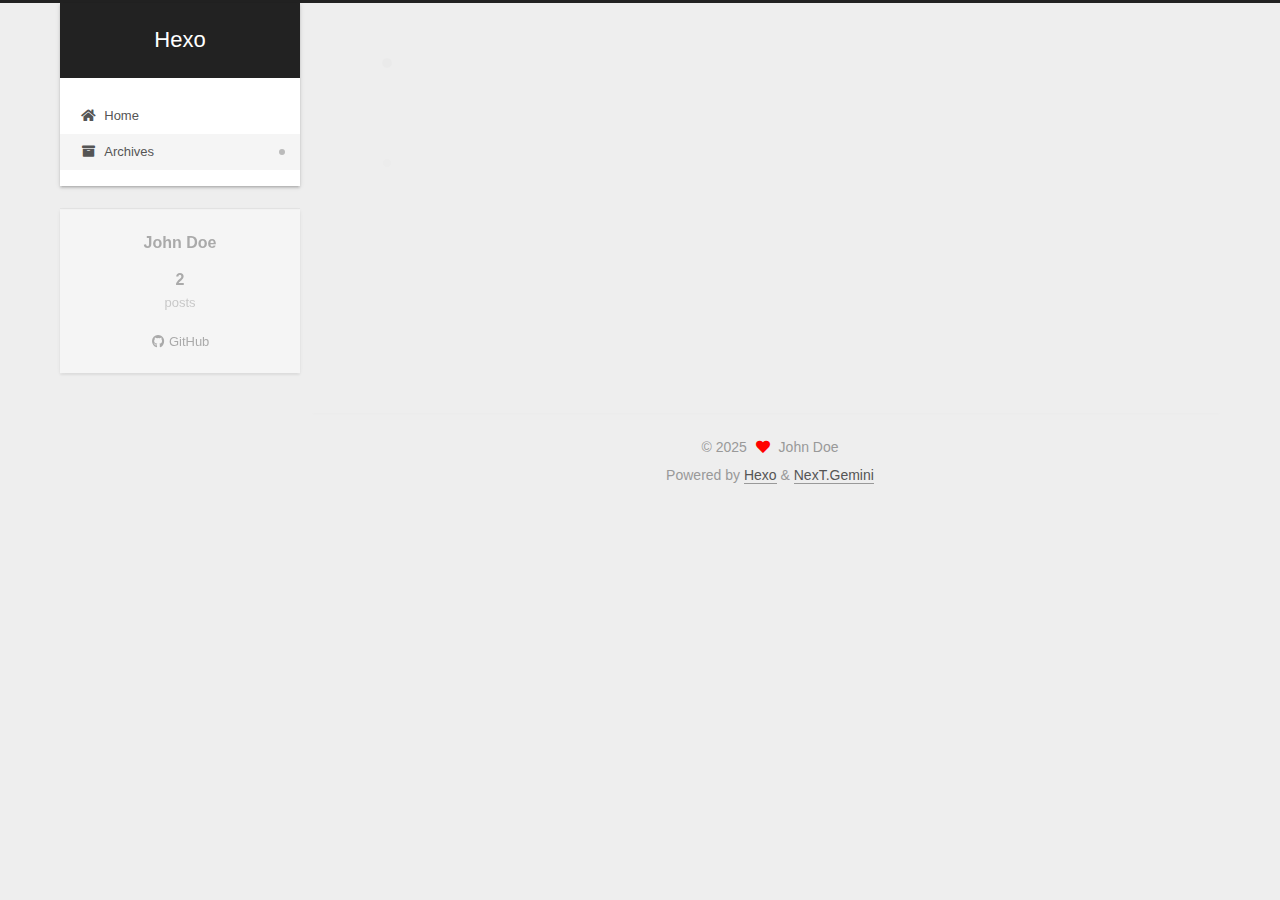
<file: archives/2025/08/index.html>
<!DOCTYPE html>
<html lang="en">
<head>
  <meta charset="UTF-8">
<meta name="viewport" content="width=device-width, initial-scale=1, maximum-scale=2">
<meta name="theme-color" content="#222">
<meta name="generator" content="Hexo 7.3.0">
  <link rel="apple-touch-icon" sizes="180x180" href="/images/apple-touch-icon-next.png">
  <link rel="icon" type="image/png" sizes="32x32" href="/images/favicon-32x32-next.png">
  <link rel="icon" type="image/png" sizes="16x16" href="/images/favicon-16x16-next.png">
  <link rel="mask-icon" href="/images/logo.svg" color="#222">

<link rel="stylesheet" href="/css/main.css">


<link rel="stylesheet" href="/lib/font-awesome/css/all.min.css">

<script id="hexo-configurations">
    var NexT = window.NexT || {};
    var CONFIG = {"hostname":"rainforestpie.github.io","root":"/","scheme":"Gemini","version":"7.8.0","exturl":false,"sidebar":{"position":"left","display":"post","padding":18,"offset":12,"onmobile":false},"copycode":{"enable":false,"show_result":false,"style":null},"back2top":{"enable":true,"sidebar":false,"scrollpercent":false},"bookmark":{"enable":false,"color":"#222","save":"auto"},"fancybox":false,"mediumzoom":false,"lazyload":false,"pangu":false,"comments":{"style":"tabs","active":null,"storage":true,"lazyload":false,"nav":null},"algolia":{"hits":{"per_page":10},"labels":{"input_placeholder":"Search for Posts","hits_empty":"We didn't find any results for the search: ${query}","hits_stats":"${hits} results found in ${time} ms"}},"localsearch":{"enable":false,"trigger":"auto","top_n_per_article":1,"unescape":false,"preload":false},"motion":{"enable":true,"async":false,"transition":{"post_block":"fadeIn","post_header":"slideDownIn","post_body":"slideDownIn","coll_header":"slideLeftIn","sidebar":"slideUpIn"}}};
  </script>

  <meta property="og:type" content="website">
<meta property="og:title" content="Hexo">
<meta property="og:url" content="https://rainforestpie.github.io/archives/2025/08/index.html">
<meta property="og:site_name" content="Hexo">
<meta property="og:locale" content="en_US">
<meta property="article:author" content="John Doe">
<meta name="twitter:card" content="summary">

<link rel="canonical" href="https://rainforestpie.github.io/archives/2025/08/">


<script id="page-configurations">
  // https://hexo.io/docs/variables.html
  CONFIG.page = {
    sidebar: "",
    isHome : false,
    isPost : false,
    lang   : 'en'
  };
</script>

  <title>Archive | Hexo</title>
  






  <noscript>
  <style>
  .use-motion .brand,
  .use-motion .menu-item,
  .sidebar-inner,
  .use-motion .post-block,
  .use-motion .pagination,
  .use-motion .comments,
  .use-motion .post-header,
  .use-motion .post-body,
  .use-motion .collection-header { opacity: initial; }

  .use-motion .site-title,
  .use-motion .site-subtitle {
    opacity: initial;
    top: initial;
  }

  .use-motion .logo-line-before i { left: initial; }
  .use-motion .logo-line-after i { right: initial; }
  </style>
</noscript>

</head>

<body itemscope itemtype="http://schema.org/WebPage">
  <div class="container use-motion">
    <div class="headband"></div>

    <header class="header" itemscope itemtype="http://schema.org/WPHeader">
      <div class="header-inner"><div class="site-brand-container">
  <div class="site-nav-toggle">
    <div class="toggle" aria-label="Toggle navigation bar">
      <span class="toggle-line toggle-line-first"></span>
      <span class="toggle-line toggle-line-middle"></span>
      <span class="toggle-line toggle-line-last"></span>
    </div>
  </div>

  <div class="site-meta">

    <a href="/" class="brand" rel="start">
      <span class="logo-line-before"><i></i></span>
      <h1 class="site-title">Hexo</h1>
      <span class="logo-line-after"><i></i></span>
    </a>
  </div>

  <div class="site-nav-right">
    <div class="toggle popup-trigger">
    </div>
  </div>
</div>




<nav class="site-nav">
  <ul id="menu" class="main-menu menu">
        <li class="menu-item menu-item-home">

    <a href="/" rel="section"><i class="fa fa-home fa-fw"></i>Home</a>

  </li>
        <li class="menu-item menu-item-archives">

    <a href="/archives/" rel="section"><i class="fa fa-archive fa-fw"></i>Archives</a>

  </li>
  </ul>
</nav>




</div>
    </header>

    
  <div class="back-to-top">
    <i class="fa fa-arrow-up"></i>
    <span>0%</span>
  </div>


    <main class="main">
      <div class="main-inner">
        <div class="content-wrap">
          

          <div class="content archive">
            

  
  
  
  <div class="post-block">
    <div class="posts-collapse">
      <div class="collection-title">
        <span class="collection-header">Um..! 2 posts in total. Keep on posting.</span>
      </div>

      
    <div class="collection-year">
      <span class="collection-header">2025</span>
    </div>

  <article itemscope itemtype="http://schema.org/Article">
    <header class="post-header">

      <div class="post-meta">
        <time itemprop="dateCreated"
              datetime="2025-08-27T16:45:36+08:00"
              content="2025-08-27">
          08-27
        </time>
      </div>

      <div class="post-title">
          <a class="post-title-link" href="/2025/08/27/Hello-RYL/" itemprop="url">
            <span itemprop="name">Hello RYL</span>
          </a>
      </div>

    </header>
  </article>

  <article itemscope itemtype="http://schema.org/Article">
    <header class="post-header">

      <div class="post-meta">
        <time itemprop="dateCreated"
              datetime="2025-08-27T16:42:49+08:00"
              content="2025-08-27">
          08-27
        </time>
      </div>

      <div class="post-title">
          <a class="post-title-link" href="/2025/08/27/hello-world/" itemprop="url">
            <span itemprop="name">Hello World</span>
          </a>
      </div>

    </header>
  </article>


    </div>
  </div>
  
  
  

  



          </div>
          

<script>
  window.addEventListener('tabs:register', () => {
    let { activeClass } = CONFIG.comments;
    if (CONFIG.comments.storage) {
      activeClass = localStorage.getItem('comments_active') || activeClass;
    }
    if (activeClass) {
      let activeTab = document.querySelector(`a[href="#comment-${activeClass}"]`);
      if (activeTab) {
        activeTab.click();
      }
    }
  });
  if (CONFIG.comments.storage) {
    window.addEventListener('tabs:click', event => {
      if (!event.target.matches('.tabs-comment .tab-content .tab-pane')) return;
      let commentClass = event.target.classList[1];
      localStorage.setItem('comments_active', commentClass);
    });
  }
</script>

        </div>
          
  
  <div class="toggle sidebar-toggle">
    <span class="toggle-line toggle-line-first"></span>
    <span class="toggle-line toggle-line-middle"></span>
    <span class="toggle-line toggle-line-last"></span>
  </div>

  <aside class="sidebar">
    <div class="sidebar-inner">

      <ul class="sidebar-nav motion-element">
        <li class="sidebar-nav-toc">
          Table of Contents
        </li>
        <li class="sidebar-nav-overview">
          Overview
        </li>
      </ul>

      <!--noindex-->
      <div class="post-toc-wrap sidebar-panel">
      </div>
      <!--/noindex-->

      <div class="site-overview-wrap sidebar-panel">
        <div class="site-author motion-element" itemprop="author" itemscope itemtype="http://schema.org/Person">
  <p class="site-author-name" itemprop="name">John Doe</p>
  <div class="site-description" itemprop="description"></div>
</div>
<div class="site-state-wrap motion-element">
  <nav class="site-state">
      <div class="site-state-item site-state-posts">
          <a href="/archives/">
        
          <span class="site-state-item-count">2</span>
          <span class="site-state-item-name">posts</span>
        </a>
      </div>
  </nav>
</div>
  <div class="links-of-author motion-element">
      <span class="links-of-author-item">
        <a href="https://github.com/RainforestPie" title="GitHub → https:&#x2F;&#x2F;github.com&#x2F;RainforestPie" rel="noopener" target="_blank"><i class="fab fa-github fa-fw"></i>GitHub</a>
      </span>
  </div>



      </div>

    </div>
  </aside>
  <div id="sidebar-dimmer"></div>


      </div>
    </main>

    <footer class="footer">
      <div class="footer-inner">
        

        

<div class="copyright">
  
  &copy; 
  <span itemprop="copyrightYear">2025</span>
  <span class="with-love">
    <i class="fa fa-heart"></i>
  </span>
  <span class="author" itemprop="copyrightHolder">John Doe</span>
</div>
  <div class="powered-by">Powered by <a href="https://hexo.io/" class="theme-link" rel="noopener" target="_blank">Hexo</a> & <a href="https://theme-next.org/" class="theme-link" rel="noopener" target="_blank">NexT.Gemini</a>
  </div>

        








      </div>
    </footer>
  </div>

  
  <script src="/lib/anime.min.js"></script>
  <script src="/lib/velocity/velocity.min.js"></script>
  <script src="/lib/velocity/velocity.ui.min.js"></script>

<script src="/js/utils.js"></script>

<script src="/js/motion.js"></script>


<script src="/js/schemes/pisces.js"></script>


<script src="/js/next-boot.js"></script>




  















  

  

</body>
</html>
</file>
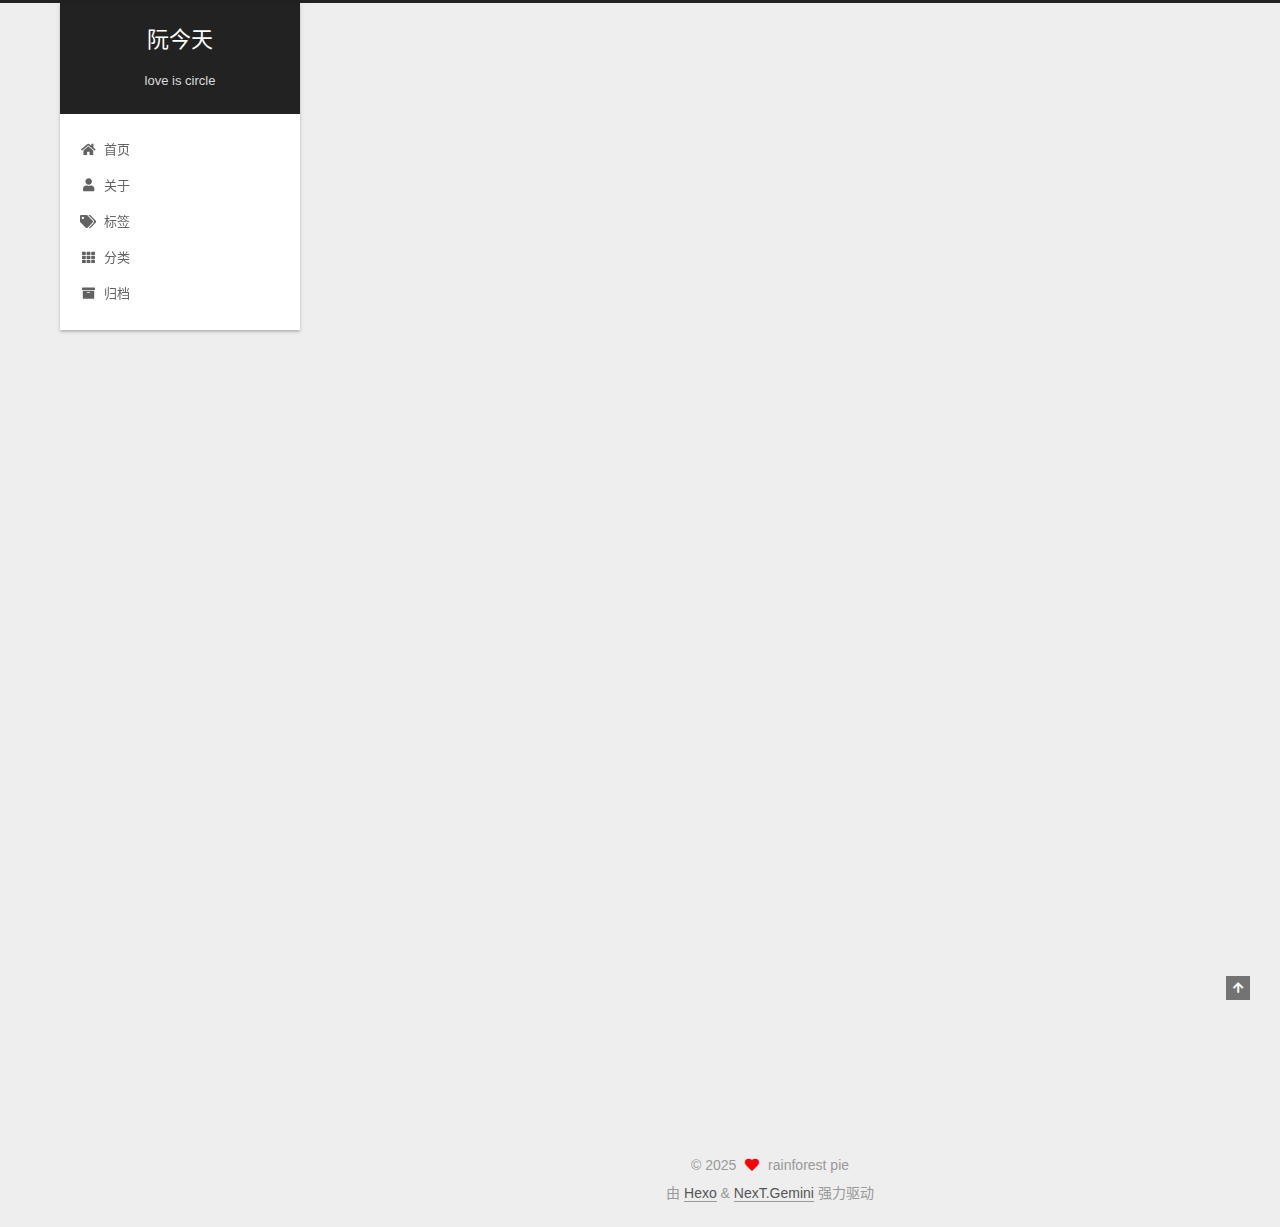
<file: 2025/08/27/hello-world/index.html>
<!DOCTYPE html>
<html lang="zh-CN">
<head>
  <meta charset="UTF-8">
<meta name="viewport" content="width=device-width, initial-scale=1, maximum-scale=2">
<meta name="theme-color" content="#222">
<meta name="generator" content="Hexo 7.3.0">
  <link rel="apple-touch-icon" sizes="180x180" href="/images/apple-touch-icon-next.png">
  <link rel="icon" type="image/png" sizes="32x32" href="/images/favicon-32x32-next.png">
  <link rel="icon" type="image/png" sizes="16x16" href="/images/favicon-16x16-next.png">
  <link rel="mask-icon" href="/images/logo.svg" color="#222">

<link rel="stylesheet" href="/css/main.css">


<link rel="stylesheet" href="/lib/font-awesome/css/all.min.css">

<script id="hexo-configurations">
    var NexT = window.NexT || {};
    var CONFIG = {"hostname":"rainforestpie.github.io","root":"/","scheme":"Gemini","version":"7.8.0","exturl":false,"sidebar":{"position":"left","display":"post","padding":18,"offset":12,"onmobile":false},"copycode":{"enable":false,"show_result":false,"style":null},"back2top":{"enable":true,"sidebar":false,"scrollpercent":false},"bookmark":{"enable":false,"color":"#222","save":"auto"},"fancybox":false,"mediumzoom":false,"lazyload":false,"pangu":false,"comments":{"style":"tabs","active":"giscus","storage":true,"lazyload":true,"nav":null},"algolia":{"hits":{"per_page":10},"labels":{"input_placeholder":"Search for Posts","hits_empty":"We didn't find any results for the search: ${query}","hits_stats":"${hits} results found in ${time} ms"}},"localsearch":{"enable":false,"trigger":"auto","top_n_per_article":1,"unescape":false,"preload":false},"motion":{"enable":true,"async":false,"transition":{"post_block":"fadeIn","post_header":"slideDownIn","post_body":"slideDownIn","coll_header":"slideLeftIn","sidebar":"slideUpIn"}}};
  </script>

  <meta name="description" content="Welcome to Hexo! This is your very first post. Check documentation for more info. If you get any problems when using Hexo, you can find the answer in troubleshooting or you can ask me on GitHub. Quick">
<meta property="og:type" content="article">
<meta property="og:title" content="Hello World">
<meta property="og:url" content="https://rainforestpie.github.io/2025/08/27/hello-world/index.html">
<meta property="og:site_name" content="阮今天">
<meta property="og:description" content="Welcome to Hexo! This is your very first post. Check documentation for more info. If you get any problems when using Hexo, you can find the answer in troubleshooting or you can ask me on GitHub. Quick">
<meta property="og:locale" content="zh_CN">
<meta property="article:published_time" content="2025-08-27T08:42:49.245Z">
<meta property="article:modified_time" content="2025-08-27T08:36:46.180Z">
<meta property="article:author" content="rainforest pie">
<meta name="twitter:card" content="summary">

<link rel="canonical" href="https://rainforestpie.github.io/2025/08/27/hello-world/">


<script id="page-configurations">
  // https://hexo.io/docs/variables.html
  CONFIG.page = {
    sidebar: "",
    isHome : false,
    isPost : true,
    lang   : 'zh-CN'
  };
</script>

  <title>Hello World | 阮今天</title>
  






  <noscript>
  <style>
  .use-motion .brand,
  .use-motion .menu-item,
  .sidebar-inner,
  .use-motion .post-block,
  .use-motion .pagination,
  .use-motion .comments,
  .use-motion .post-header,
  .use-motion .post-body,
  .use-motion .collection-header { opacity: initial; }

  .use-motion .site-title,
  .use-motion .site-subtitle {
    opacity: initial;
    top: initial;
  }

  .use-motion .logo-line-before i { left: initial; }
  .use-motion .logo-line-after i { right: initial; }
  </style>
</noscript>

<link rel="alternate" href="/atom.xml" title="阮今天" type="application/atom+xml">
</head>

<body itemscope itemtype="http://schema.org/WebPage">
  <div class="container use-motion">
    <div class="headband"></div>

    <header class="header" itemscope itemtype="http://schema.org/WPHeader">
      <div class="header-inner"><div class="site-brand-container">
  <div class="site-nav-toggle">
    <div class="toggle" aria-label="切换导航栏">
      <span class="toggle-line toggle-line-first"></span>
      <span class="toggle-line toggle-line-middle"></span>
      <span class="toggle-line toggle-line-last"></span>
    </div>
  </div>

  <div class="site-meta">

    <a href="/" class="brand" rel="start">
      <span class="logo-line-before"><i></i></span>
      <h1 class="site-title">阮今天</h1>
      <span class="logo-line-after"><i></i></span>
    </a>
      <p class="site-subtitle" itemprop="description">love is circle</p>
  </div>

  <div class="site-nav-right">
    <div class="toggle popup-trigger">
    </div>
  </div>
</div>




<nav class="site-nav">
  <ul id="menu" class="main-menu menu">
        <li class="menu-item menu-item-home">

    <a href="/" rel="section"><i class="fa fa-home fa-fw"></i>首页</a>

  </li>
        <li class="menu-item menu-item-about">

    <a href="/about/" rel="section"><i class="fa fa-user fa-fw"></i>关于</a>

  </li>
        <li class="menu-item menu-item-tags">

    <a href="/tags/" rel="section"><i class="fa fa-tags fa-fw"></i>标签</a>

  </li>
        <li class="menu-item menu-item-categories">

    <a href="/categories/" rel="section"><i class="fa fa-th fa-fw"></i>分类</a>

  </li>
        <li class="menu-item menu-item-archives">

    <a href="/archives/" rel="section"><i class="fa fa-archive fa-fw"></i>归档</a>

  </li>
  </ul>
</nav>




</div>
    </header>

    
  <div class="back-to-top">
    <i class="fa fa-arrow-up"></i>
    <span>0%</span>
  </div>


    <main class="main">
      <div class="main-inner">
        <div class="content-wrap">
          

          <div class="content post posts-expand">
            

    
  
  
  <article itemscope itemtype="http://schema.org/Article" class="post-block" lang="zh-CN">
    <link itemprop="mainEntityOfPage" href="https://rainforestpie.github.io/2025/08/27/hello-world/">

    <span hidden itemprop="author" itemscope itemtype="http://schema.org/Person">
      <meta itemprop="image" content="/images/avatar.gif">
      <meta itemprop="name" content="rainforest pie">
      <meta itemprop="description" content="这里写站点简介">
    </span>

    <span hidden itemprop="publisher" itemscope itemtype="http://schema.org/Organization">
      <meta itemprop="name" content="阮今天">
    </span>
      <header class="post-header">
        <h1 class="post-title" itemprop="name headline">
          Hello World
        </h1>

        <div class="post-meta">
            <span class="post-meta-item">
              <span class="post-meta-item-icon">
                <i class="far fa-calendar"></i>
              </span>
              <span class="post-meta-item-text">发表于</span>
              

              <time title="创建时间：2025-08-27 16:42:49 / 修改时间：16:36:46" itemprop="dateCreated datePublished" datetime="2025-08-27T16:42:49+08:00">2025-08-27</time>
            </span>

          

        </div>
      </header>

    
    
    
    <div class="post-body" itemprop="articleBody">

      
        <p>Welcome to <a target="_blank" rel="noopener" href="https://hexo.io/">Hexo</a>! This is your very first post. Check <a target="_blank" rel="noopener" href="https://hexo.io/docs/">documentation</a> for more info. If you get any problems when using Hexo, you can find the answer in <a target="_blank" rel="noopener" href="https://hexo.io/docs/troubleshooting.html">troubleshooting</a> or you can ask me on <a target="_blank" rel="noopener" href="https://github.com/hexojs/hexo/issues">GitHub</a>.</p>
<h2 id="Quick-Start"><a href="#Quick-Start" class="headerlink" title="Quick Start"></a>Quick Start</h2><h3 id="Create-a-new-post"><a href="#Create-a-new-post" class="headerlink" title="Create a new post"></a>Create a new post</h3><figure class="highlight bash"><table><tr><td class="gutter"><pre><span class="line">1</span><br></pre></td><td class="code"><pre><span class="line">$ hexo new <span class="string">&quot;My New Post&quot;</span></span><br></pre></td></tr></table></figure>

<p>More info: <a target="_blank" rel="noopener" href="https://hexo.io/docs/writing.html">Writing</a></p>
<h3 id="Run-server"><a href="#Run-server" class="headerlink" title="Run server"></a>Run server</h3><figure class="highlight bash"><table><tr><td class="gutter"><pre><span class="line">1</span><br></pre></td><td class="code"><pre><span class="line">$ hexo server</span><br></pre></td></tr></table></figure>

<p>More info: <a target="_blank" rel="noopener" href="https://hexo.io/docs/server.html">Server</a></p>
<h3 id="Generate-static-files"><a href="#Generate-static-files" class="headerlink" title="Generate static files"></a>Generate static files</h3><figure class="highlight bash"><table><tr><td class="gutter"><pre><span class="line">1</span><br></pre></td><td class="code"><pre><span class="line">$ hexo generate</span><br></pre></td></tr></table></figure>

<p>More info: <a target="_blank" rel="noopener" href="https://hexo.io/docs/generating.html">Generating</a></p>
<h3 id="Deploy-to-remote-sites"><a href="#Deploy-to-remote-sites" class="headerlink" title="Deploy to remote sites"></a>Deploy to remote sites</h3><figure class="highlight bash"><table><tr><td class="gutter"><pre><span class="line">1</span><br></pre></td><td class="code"><pre><span class="line">$ hexo deploy</span><br></pre></td></tr></table></figure>

<p>More info: <a target="_blank" rel="noopener" href="https://hexo.io/docs/one-command-deployment.html">Deployment</a></p>

    </div>

    
    
    

      <footer class="post-footer">

        


        
    <div class="post-nav">
      <div class="post-nav-item"></div>
      <div class="post-nav-item">
    <a href="/2025/08/27/Hello-RYL/" rel="next" title="Hello RYL">
      Hello RYL <i class="fa fa-chevron-right"></i>
    </a></div>
    </div>
      </footer>
    
  </article>
  
  
  



          </div>
          

<script>
  window.addEventListener('tabs:register', () => {
    let { activeClass } = CONFIG.comments;
    if (CONFIG.comments.storage) {
      activeClass = localStorage.getItem('comments_active') || activeClass;
    }
    if (activeClass) {
      let activeTab = document.querySelector(`a[href="#comment-${activeClass}"]`);
      if (activeTab) {
        activeTab.click();
      }
    }
  });
  if (CONFIG.comments.storage) {
    window.addEventListener('tabs:click', event => {
      if (!event.target.matches('.tabs-comment .tab-content .tab-pane')) return;
      let commentClass = event.target.classList[1];
      localStorage.setItem('comments_active', commentClass);
    });
  }
</script>

        </div>
          
  
  <div class="toggle sidebar-toggle">
    <span class="toggle-line toggle-line-first"></span>
    <span class="toggle-line toggle-line-middle"></span>
    <span class="toggle-line toggle-line-last"></span>
  </div>

  <aside class="sidebar">
    <div class="sidebar-inner">

      <ul class="sidebar-nav motion-element">
        <li class="sidebar-nav-toc">
          文章目录
        </li>
        <li class="sidebar-nav-overview">
          站点概览
        </li>
      </ul>

      <!--noindex-->
      <div class="post-toc-wrap sidebar-panel">
          <div class="post-toc motion-element"><ol class="nav"><li class="nav-item nav-level-2"><a class="nav-link" href="#Quick-Start"><span class="nav-number">1.</span> <span class="nav-text">Quick Start</span></a><ol class="nav-child"><li class="nav-item nav-level-3"><a class="nav-link" href="#Create-a-new-post"><span class="nav-number">1.1.</span> <span class="nav-text">Create a new post</span></a></li><li class="nav-item nav-level-3"><a class="nav-link" href="#Run-server"><span class="nav-number">1.2.</span> <span class="nav-text">Run server</span></a></li><li class="nav-item nav-level-3"><a class="nav-link" href="#Generate-static-files"><span class="nav-number">1.3.</span> <span class="nav-text">Generate static files</span></a></li><li class="nav-item nav-level-3"><a class="nav-link" href="#Deploy-to-remote-sites"><span class="nav-number">1.4.</span> <span class="nav-text">Deploy to remote sites</span></a></li></ol></li></ol></div>
      </div>
      <!--/noindex-->

      <div class="site-overview-wrap sidebar-panel">
        <div class="site-author motion-element" itemprop="author" itemscope itemtype="http://schema.org/Person">
  <p class="site-author-name" itemprop="name">rainforest pie</p>
  <div class="site-description" itemprop="description">这里写站点简介</div>
</div>
<div class="site-state-wrap motion-element">
  <nav class="site-state">
      <div class="site-state-item site-state-posts">
          <a href="/archives/">
        
          <span class="site-state-item-count">2</span>
          <span class="site-state-item-name">日志</span>
        </a>
      </div>
  </nav>
</div>
  <div class="links-of-author motion-element">
      <span class="links-of-author-item">
        <a href="https://github.com/RainforestPie" title="GitHub → https:&#x2F;&#x2F;github.com&#x2F;RainforestPie" rel="noopener" target="_blank"><i class="fab fa-github fa-fw"></i>GitHub</a>
      </span>
  </div>



      </div>

    </div>
  </aside>
  <div id="sidebar-dimmer"></div>


      </div>
    </main>

    <footer class="footer">
      <div class="footer-inner">
        

        

<div class="copyright">
  
  &copy; 
  <span itemprop="copyrightYear">2025</span>
  <span class="with-love">
    <i class="fa fa-heart"></i>
  </span>
  <span class="author" itemprop="copyrightHolder">rainforest pie</span>
</div>
  <div class="powered-by">由 <a href="https://hexo.io/" class="theme-link" rel="noopener" target="_blank">Hexo</a> & <a href="https://theme-next.org/" class="theme-link" rel="noopener" target="_blank">NexT.Gemini</a> 强力驱动
  </div>

        








      </div>
    </footer>
  </div>

  
  <script src="/lib/anime.min.js"></script>
  <script src="/lib/velocity/velocity.min.js"></script>
  <script src="/lib/velocity/velocity.ui.min.js"></script>

<script src="/js/utils.js"></script>

<script src="/js/motion.js"></script>


<script src="/js/schemes/pisces.js"></script>


<script src="/js/next-boot.js"></script>




  















  

  

</body>
</html>
</file>
<file: css/main.css>
:root {
  --body-bg-color: #eee;
  --content-bg-color: #fff;
  --card-bg-color: #f5f5f5;
  --text-color: #555;
  --blockquote-color: #666;
  --link-color: #555;
  --link-hover-color: #222;
  --brand-color: #fff;
  --brand-hover-color: #fff;
  --table-row-odd-bg-color: #f9f9f9;
  --table-row-hover-bg-color: #f5f5f5;
  --menu-item-bg-color: #f5f5f5;
  --btn-default-bg: #fff;
  --btn-default-color: #555;
  --btn-default-border-color: #555;
  --btn-default-hover-bg: #222;
  --btn-default-hover-color: #fff;
  --btn-default-hover-border-color: #222;
}
html {
  line-height: 1.15; /* 1 */
  -webkit-text-size-adjust: 100%; /* 2 */
}
body {
  margin: 0;
}
main {
  display: block;
}
h1 {
  font-size: 2em;
  margin: 0.67em 0;
}
hr {
  box-sizing: content-box; /* 1 */
  height: 0; /* 1 */
  overflow: visible; /* 2 */
}
pre {
  font-family: monospace, monospace; /* 1 */
  font-size: 1em; /* 2 */
}
a {
  background: transparent;
}
abbr[title] {
  border-bottom: none; /* 1 */
  text-decoration: underline; /* 2 */
  text-decoration: underline dotted; /* 2 */
}
b,
strong {
  font-weight: bolder;
}
code,
kbd,
samp {
  font-family: monospace, monospace; /* 1 */
  font-size: 1em; /* 2 */
}
small {
  font-size: 80%;
}
sub,
sup {
  font-size: 75%;
  line-height: 0;
  position: relative;
  vertical-align: baseline;
}
sub {
  bottom: -0.25em;
}
sup {
  top: -0.5em;
}
img {
  border-style: none;
}
button,
input,
optgroup,
select,
textarea {
  font-family: inherit; /* 1 */
  font-size: 100%; /* 1 */
  line-height: 1.15; /* 1 */
  margin: 0; /* 2 */
}
button,
input {
/* 1 */
  overflow: visible;
}
button,
select {
/* 1 */
  text-transform: none;
}
button,
[type='button'],
[type='reset'],
[type='submit'] {
  -webkit-appearance: button;
}
button::-moz-focus-inner,
[type='button']::-moz-focus-inner,
[type='reset']::-moz-focus-inner,
[type='submit']::-moz-focus-inner {
  border-style: none;
  padding: 0;
}
button:-moz-focusring,
[type='button']:-moz-focusring,
[type='reset']:-moz-focusring,
[type='submit']:-moz-focusring {
  outline: 1px dotted ButtonText;
}
fieldset {
  padding: 0.35em 0.75em 0.625em;
}
legend {
  box-sizing: border-box; /* 1 */
  color: inherit; /* 2 */
  display: table; /* 1 */
  max-width: 100%; /* 1 */
  padding: 0; /* 3 */
  white-space: normal; /* 1 */
}
progress {
  vertical-align: baseline;
}
textarea {
  overflow: auto;
}
[type='checkbox'],
[type='radio'] {
  box-sizing: border-box; /* 1 */
  padding: 0; /* 2 */
}
[type='number']::-webkit-inner-spin-button,
[type='number']::-webkit-outer-spin-button {
  height: auto;
}
[type='search'] {
  outline-offset: -2px; /* 2 */
  -webkit-appearance: textfield; /* 1 */
}
[type='search']::-webkit-search-decoration {
  -webkit-appearance: none;
}
::-webkit-file-upload-button {
  font: inherit; /* 2 */
  -webkit-appearance: button; /* 1 */
}
details {
  display: block;
}
summary {
  display: list-item;
}
template {
  display: none;
}
[hidden] {
  display: none;
}
::selection {
  background: #262a30;
  color: #eee;
}
html,
body {
  height: 100%;
}
body {
  background: var(--body-bg-color);
  color: var(--text-color);
  font-family: 'Lato', "PingFang SC", "Microsoft YaHei", sans-serif;
  font-size: 1em;
  line-height: 2;
}
@media (max-width: 991px) {
  body {
    padding-left: 0 !important;
    padding-right: 0 !important;
  }
}
h1,
h2,
h3,
h4,
h5,
h6 {
  font-family: 'Lato', "PingFang SC", "Microsoft YaHei", sans-serif;
  font-weight: bold;
  line-height: 1.5;
  margin: 20px 0 15px;
}
h1 {
  font-size: 1.5em;
}
h2 {
  font-size: 1.375em;
}
h3 {
  font-size: 1.25em;
}
h4 {
  font-size: 1.125em;
}
h5 {
  font-size: 1em;
}
h6 {
  font-size: 0.875em;
}
p {
  margin: 0 0 20px 0;
}
a,
span.exturl {
  border-bottom: 1px solid #999;
  color: var(--link-color);
  outline: 0;
  text-decoration: none;
  overflow-wrap: break-word;
  word-wrap: break-word;
  cursor: pointer;
}
a:hover,
span.exturl:hover {
  border-bottom-color: var(--link-hover-color);
  color: var(--link-hover-color);
}
iframe,
img,
video {
  display: block;
  margin-left: auto;
  margin-right: auto;
  max-width: 100%;
}
hr {
  background-image: repeating-linear-gradient(-45deg, #ddd, #ddd 4px, transparent 4px, transparent 8px);
  border: 0;
  height: 3px;
  margin: 40px 0;
}
blockquote {
  border-left: 4px solid #ddd;
  color: var(--blockquote-color);
  margin: 0;
  padding: 0 15px;
}
blockquote cite::before {
  content: '-';
  padding: 0 5px;
}
dt {
  font-weight: bold;
}
dd {
  margin: 0;
  padding: 0;
}
kbd {
  background-color: #f5f5f5;
  background-image: linear-gradient(#eee, #fff, #eee);
  border: 1px solid #ccc;
  border-radius: 0.2em;
  box-shadow: 0.1em 0.1em 0.2em rgba(0,0,0,0.1);
  color: #555;
  font-family: inherit;
  padding: 0.1em 0.3em;
  white-space: nowrap;
}
.table-container {
  overflow: auto;
}
table {
  border-collapse: collapse;
  border-spacing: 0;
  font-size: 0.875em;
  margin: 0 0 20px 0;
  width: 100%;
}
tbody tr:nth-of-type(odd) {
  background: var(--table-row-odd-bg-color);
}
tbody tr:hover {
  background: var(--table-row-hover-bg-color);
}
caption,
th,
td {
  font-weight: normal;
  padding: 8px;
  vertical-align: middle;
}
th,
td {
  border: 1px solid #ddd;
  border-bottom: 3px solid #ddd;
}
th {
  font-weight: 700;
  padding-bottom: 10px;
}
td {
  border-bottom-width: 1px;
}
.btn {
  background: var(--btn-default-bg);
  border: 2px solid var(--btn-default-border-color);
  border-radius: 2px;
  color: var(--btn-default-color);
  display: inline-block;
  font-size: 0.875em;
  line-height: 2;
  padding: 0 20px;
  text-decoration: none;
  transition-property: background-color;
  transition-delay: 0s;
  transition-duration: 0.2s;
  transition-timing-function: ease-in-out;
}
.btn:hover {
  background: var(--btn-default-hover-bg);
  border-color: var(--btn-default-hover-border-color);
  color: var(--btn-default-hover-color);
}
.btn + .btn {
  margin: 0 0 8px 8px;
}
.btn .fa-fw {
  text-align: left;
  width: 1.285714285714286em;
}
.toggle {
  line-height: 0;
}
.toggle .toggle-line {
  background: #fff;
  display: inline-block;
  height: 2px;
  left: 0;
  position: relative;
  top: 0;
  transition: all 0.4s;
  vertical-align: top;
  width: 100%;
}
.toggle .toggle-line:not(:first-child) {
  margin-top: 3px;
}
.toggle.toggle-arrow .toggle-line-first {
  left: 50%;
  top: 2px;
  transform: rotate(45deg);
  width: 50%;
}
.toggle.toggle-arrow .toggle-line-middle {
  left: 2px;
  width: 90%;
}
.toggle.toggle-arrow .toggle-line-last {
  left: 50%;
  top: -2px;
  transform: rotate(-45deg);
  width: 50%;
}
.toggle.toggle-close .toggle-line-first {
  transform: rotate(-45deg);
  top: 5px;
}
.toggle.toggle-close .toggle-line-middle {
  opacity: 0;
}
.toggle.toggle-close .toggle-line-last {
  transform: rotate(45deg);
  top: -5px;
}
.highlight,
pre {
  background: #f7f7f7;
  color: #4d4d4c;
  line-height: 1.6;
  margin: 0 auto 20px;
}
pre,
code {
  font-family: consolas, Menlo, monospace, "PingFang SC", "Microsoft YaHei";
}
code {
  background: #eee;
  border-radius: 3px;
  color: #555;
  padding: 2px 4px;
  overflow-wrap: break-word;
  word-wrap: break-word;
}
.highlight *::selection {
  background: #d6d6d6;
}
.highlight pre {
  border: 0;
  margin: 0;
  padding: 10px 0;
}
.highlight table {
  border: 0;
  margin: 0;
  width: auto;
}
.highlight td {
  border: 0;
  padding: 0;
}
.highlight figcaption {
  background: #eff2f3;
  color: #4d4d4c;
  display: flex;
  font-size: 0.875em;
  justify-content: space-between;
  line-height: 1.2;
  padding: 0.5em;
}
.highlight figcaption a {
  color: #4d4d4c;
}
.highlight figcaption a:hover {
  border-bottom-color: #4d4d4c;
}
.highlight .gutter {
  -moz-user-select: none;
  -ms-user-select: none;
  -webkit-user-select: none;
  user-select: none;
}
.highlight .gutter pre {
  background: #eff2f3;
  color: #869194;
  padding-left: 10px;
  padding-right: 10px;
  text-align: right;
}
.highlight .code pre {
  background: #f7f7f7;
  padding-left: 10px;
  width: 100%;
}
.gist table {
  width: auto;
}
.gist table td {
  border: 0;
}
pre {
  overflow: auto;
  padding: 10px;
}
pre code {
  background: none;
  color: #4d4d4c;
  font-size: 0.875em;
  padding: 0;
  text-shadow: none;
}
pre .deletion {
  background: #fdd;
}
pre .addition {
  background: #dfd;
}
pre .meta {
  color: #eab700;
  -moz-user-select: none;
  -ms-user-select: none;
  -webkit-user-select: none;
  user-select: none;
}
pre .comment {
  color: #8e908c;
}
pre .variable,
pre .attribute,
pre .tag,
pre .name,
pre .regexp,
pre .ruby .constant,
pre .xml .tag .title,
pre .xml .pi,
pre .xml .doctype,
pre .html .doctype,
pre .css .id,
pre .css .class,
pre .css .pseudo {
  color: #c82829;
}
pre .number,
pre .preprocessor,
pre .built_in,
pre .builtin-name,
pre .literal,
pre .params,
pre .constant,
pre .command {
  color: #f5871f;
}
pre .ruby .class .title,
pre .css .rules .attribute,
pre .string,
pre .symbol,
pre .value,
pre .inheritance,
pre .header,
pre .ruby .symbol,
pre .xml .cdata,
pre .special,
pre .formula {
  color: #718c00;
}
pre .title,
pre .css .hexcolor {
  color: #3e999f;
}
pre .function,
pre .python .decorator,
pre .python .title,
pre .ruby .function .title,
pre .ruby .title .keyword,
pre .perl .sub,
pre .javascript .title,
pre .coffeescript .title {
  color: #4271ae;
}
pre .keyword,
pre .javascript .function {
  color: #8959a8;
}
.blockquote-center {
  border-left: none;
  margin: 40px 0;
  padding: 0;
  position: relative;
  text-align: center;
}
.blockquote-center .fa {
  display: block;
  opacity: 0.6;
  position: absolute;
  width: 100%;
}
.blockquote-center .fa-quote-left {
  border-top: 1px solid #ccc;
  text-align: left;
  top: -20px;
}
.blockquote-center .fa-quote-right {
  border-bottom: 1px solid #ccc;
  text-align: right;
  bottom: -20px;
}
.blockquote-center p,
.blockquote-center div {
  text-align: center;
}
.post-body .group-picture img {
  margin: 0 auto;
  padding: 0 3px;
}
.group-picture-row {
  margin-bottom: 6px;
  overflow: hidden;
}
.group-picture-column {
  float: left;
  margin-bottom: 10px;
}
.post-body .label {
  color: #555;
  display: inline;
  padding: 0 2px;
}
.post-body .label.default {
  background: #f0f0f0;
}
.post-body .label.primary {
  background: #efe6f7;
}
.post-body .label.info {
  background: #e5f2f8;
}
.post-body .label.success {
  background: #e7f4e9;
}
.post-body .label.warning {
  background: #fcf6e1;
}
.post-body .label.danger {
  background: #fae8eb;
}
.post-body .tabs {
  margin-bottom: 20px;
}
.post-body .tabs,
.tabs-comment {
  display: block;
  padding-top: 10px;
  position: relative;
}
.post-body .tabs ul.nav-tabs,
.tabs-comment ul.nav-tabs {
  display: flex;
  flex-wrap: wrap;
  margin: 0;
  margin-bottom: -1px;
  padding: 0;
}
@media (max-width: 413px) {
  .post-body .tabs ul.nav-tabs,
  .tabs-comment ul.nav-tabs {
    display: block;
    margin-bottom: 5px;
  }
}
.post-body .tabs ul.nav-tabs li.tab,
.tabs-comment ul.nav-tabs li.tab {
  border-bottom: 1px solid #ddd;
  border-left: 1px solid transparent;
  border-right: 1px solid transparent;
  border-top: 3px solid transparent;
  flex-grow: 1;
  list-style-type: none;
  border-radius: 0 0 0 0;
}
@media (max-width: 413px) {
  .post-body .tabs ul.nav-tabs li.tab,
  .tabs-comment ul.nav-tabs li.tab {
    border-bottom: 1px solid transparent;
    border-left: 3px solid transparent;
    border-right: 1px solid transparent;
    border-top: 1px solid transparent;
  }
}
@media (max-width: 413px) {
  .post-body .tabs ul.nav-tabs li.tab,
  .tabs-comment ul.nav-tabs li.tab {
    border-radius: 0;
  }
}
.post-body .tabs ul.nav-tabs li.tab a,
.tabs-comment ul.nav-tabs li.tab a {
  border-bottom: initial;
  display: block;
  line-height: 1.8;
  outline: 0;
  padding: 0.25em 0.75em;
  text-align: center;
  transition-delay: 0s;
  transition-duration: 0.2s;
  transition-timing-function: ease-out;
}
.post-body .tabs ul.nav-tabs li.tab a i,
.tabs-comment ul.nav-tabs li.tab a i {
  width: 1.285714285714286em;
}
.post-body .tabs ul.nav-tabs li.tab.active,
.tabs-comment ul.nav-tabs li.tab.active {
  border-bottom: 1px solid transparent;
  border-left: 1px solid #ddd;
  border-right: 1px solid #ddd;
  border-top: 3px solid #fc6423;
}
@media (max-width: 413px) {
  .post-body .tabs ul.nav-tabs li.tab.active,
  .tabs-comment ul.nav-tabs li.tab.active {
    border-bottom: 1px solid #ddd;
    border-left: 3px solid #fc6423;
    border-right: 1px solid #ddd;
    border-top: 1px solid #ddd;
  }
}
.post-body .tabs ul.nav-tabs li.tab.active a,
.tabs-comment ul.nav-tabs li.tab.active a {
  color: var(--link-color);
  cursor: default;
}
.post-body .tabs .tab-content .tab-pane,
.tabs-comment .tab-content .tab-pane {
  border: 1px solid #ddd;
  border-top: 0;
  padding: 20px 20px 0 20px;
  border-radius: 0;
}
.post-body .tabs .tab-content .tab-pane:not(.active),
.tabs-comment .tab-content .tab-pane:not(.active) {
  display: none;
}
.post-body .tabs .tab-content .tab-pane.active,
.tabs-comment .tab-content .tab-pane.active {
  display: block;
}
.post-body .tabs .tab-content .tab-pane.active:nth-of-type(1),
.tabs-comment .tab-content .tab-pane.active:nth-of-type(1) {
  border-radius: 0 0 0 0;
}
@media (max-width: 413px) {
  .post-body .tabs .tab-content .tab-pane.active:nth-of-type(1),
  .tabs-comment .tab-content .tab-pane.active:nth-of-type(1) {
    border-radius: 0;
  }
}
.post-body .note {
  border-radius: 3px;
  margin-bottom: 20px;
  padding: 1em;
  position: relative;
  border: 1px solid #eee;
  border-left-width: 5px;
}
.post-body .note h2,
.post-body .note h3,
.post-body .note h4,
.post-body .note h5,
.post-body .note h6 {
  margin-top: 0;
  border-bottom: initial;
  margin-bottom: 0;
  padding-top: 0;
}
.post-body .note p:first-child,
.post-body .note ul:first-child,
.post-body .note ol:first-child,
.post-body .note table:first-child,
.post-body .note pre:first-child,
.post-body .note blockquote:first-child,
.post-body .note img:first-child {
  margin-top: 0;
}
.post-body .note p:last-child,
.post-body .note ul:last-child,
.post-body .note ol:last-child,
.post-body .note table:last-child,
.post-body .note pre:last-child,
.post-body .note blockquote:last-child,
.post-body .note img:last-child {
  margin-bottom: 0;
}
.post-body .note.default {
  border-left-color: #777;
}
.post-body .note.default h2,
.post-body .note.default h3,
.post-body .note.default h4,
.post-body .note.default h5,
.post-body .note.default h6 {
  color: #777;
}
.post-body .note.primary {
  border-left-color: #6f42c1;
}
.post-body .note.primary h2,
.post-body .note.primary h3,
.post-body .note.primary h4,
.post-body .note.primary h5,
.post-body .note.primary h6 {
  color: #6f42c1;
}
.post-body .note.info {
  border-left-color: #428bca;
}
.post-body .note.info h2,
.post-body .note.info h3,
.post-body .note.info h4,
.post-body .note.info h5,
.post-body .note.info h6 {
  color: #428bca;
}
.post-body .note.success {
  border-left-color: #5cb85c;
}
.post-body .note.success h2,
.post-body .note.success h3,
.post-body .note.success h4,
.post-body .note.success h5,
.post-body .note.success h6 {
  color: #5cb85c;
}
.post-body .note.warning {
  border-left-color: #f0ad4e;
}
.post-body .note.warning h2,
.post-body .note.warning h3,
.post-body .note.warning h4,
.post-body .note.warning h5,
.post-body .note.warning h6 {
  color: #f0ad4e;
}
.post-body .note.danger {
  border-left-color: #d9534f;
}
.post-body .note.danger h2,
.post-body .note.danger h3,
.post-body .note.danger h4,
.post-body .note.danger h5,
.post-body .note.danger h6 {
  color: #d9534f;
}
.pagination .prev,
.pagination .next,
.pagination .page-number,
.pagination .space {
  display: inline-block;
  margin: 0 10px;
  padding: 0 11px;
  position: relative;
  top: -1px;
}
@media (max-width: 767px) {
  .pagination .prev,
  .pagination .next,
  .pagination .page-number,
  .pagination .space {
    margin: 0 5px;
  }
}
.pagination {
  border-top: 1px solid #eee;
  margin: 120px 0 0;
  text-align: center;
}
.pagination .prev,
.pagination .next,
.pagination .page-number {
  border-bottom: 0;
  border-top: 1px solid #eee;
  transition-property: border-color;
  transition-delay: 0s;
  transition-duration: 0.2s;
  transition-timing-function: ease-in-out;
}
.pagination .prev:hover,
.pagination .next:hover,
.pagination .page-number:hover {
  border-top-color: #222;
}
.pagination .space {
  margin: 0;
  padding: 0;
}
.pagination .prev {
  margin-left: 0;
}
.pagination .next {
  margin-right: 0;
}
.pagination .page-number.current {
  background: #ccc;
  border-top-color: #ccc;
  color: #fff;
}
@media (max-width: 767px) {
  .pagination {
    border-top: none;
  }
  .pagination .prev,
  .pagination .next,
  .pagination .page-number {
    border-bottom: 1px solid #eee;
    border-top: 0;
    margin-bottom: 10px;
    padding: 0 10px;
  }
  .pagination .prev:hover,
  .pagination .next:hover,
  .pagination .page-number:hover {
    border-bottom-color: #222;
  }
}
.comments {
  margin-top: 60px;
  overflow: hidden;
}
.comment-button-group {
  display: flex;
  flex-wrap: wrap-reverse;
  justify-content: center;
  margin: 1em 0;
}
.comment-button-group .comment-button {
  margin: 0.1em 0.2em;
}
.comment-button-group .comment-button.active {
  background: var(--btn-default-hover-bg);
  border-color: var(--btn-default-hover-border-color);
  color: var(--btn-default-hover-color);
}
.comment-position {
  display: none;
}
.comment-position.active {
  display: block;
}
.tabs-comment {
  background: var(--content-bg-color);
  margin-top: 4em;
  padding-top: 0;
}
.tabs-comment .comments {
  border: 0;
  box-shadow: none;
  margin-top: 0;
  padding-top: 0;
}
.container {
  min-height: 100%;
  position: relative;
}
.main-inner {
  margin: 0 auto;
  width: calc(100% - 20px);
}
@media (min-width: 1200px) {
  .main-inner {
    width: 1160px;
  }
}
@media (min-width: 1600px) {
  .main-inner {
    width: 73%;
  }
}
@media (max-width: 767px) {
  .content-wrap {
    padding: 0 20px;
  }
}
.header {
  background: transparent;
}
.header-inner {
  margin: 0 auto;
  width: calc(100% - 20px);
}
@media (min-width: 1200px) {
  .header-inner {
    width: 1160px;
  }
}
@media (min-width: 1600px) {
  .header-inner {
    width: 73%;
  }
}
.site-brand-container {
  display: flex;
  flex-shrink: 0;
  padding: 0 10px;
}
.headband {
  background: #222;
  height: 3px;
}
.site-meta {
  flex-grow: 1;
  text-align: center;
}
@media (max-width: 767px) {
  .site-meta {
    text-align: center;
  }
}
.brand {
  border-bottom: none;
  color: var(--brand-color);
  display: inline-block;
  line-height: 1.375em;
  padding: 0 40px;
  position: relative;
}
.brand:hover {
  color: var(--brand-hover-color);
}
.site-title {
  font-family: 'Lato', "PingFang SC", "Microsoft YaHei", sans-serif;
  font-size: 1.375em;
  font-weight: normal;
  margin: 0;
}
.site-subtitle {
  color: #ddd;
  font-size: 0.8125em;
  margin: 10px 0;
}
.use-motion .brand {
  opacity: 0;
}
.use-motion .site-title,
.use-motion .site-subtitle,
.use-motion .custom-logo-image {
  opacity: 0;
  position: relative;
  top: -10px;
}
.site-nav-toggle,
.site-nav-right {
  display: none;
}
@media (max-width: 767px) {
  .site-nav-toggle,
  .site-nav-right {
    display: flex;
    flex-direction: column;
    justify-content: center;
  }
}
.site-nav-toggle .toggle,
.site-nav-right .toggle {
  color: var(--text-color);
  padding: 10px;
  width: 22px;
}
.site-nav-toggle .toggle .toggle-line,
.site-nav-right .toggle .toggle-line {
  background: var(--text-color);
  border-radius: 1px;
}
.site-nav {
  display: block;
}
@media (max-width: 767px) {
  .site-nav {
    clear: both;
    display: none;
  }
}
.site-nav.site-nav-on {
  display: block;
}
.menu {
  margin-top: 20px;
  padding-left: 0;
  text-align: center;
}
.menu-item {
  display: inline-block;
  list-style: none;
  margin: 0 10px;
}
@media (max-width: 767px) {
  .menu-item {
    display: block;
    margin-top: 10px;
  }
  .menu-item.menu-item-search {
    display: none;
  }
}
.menu-item a,
.menu-item span.exturl {
  border-bottom: 0;
  display: block;
  font-size: 0.8125em;
  transition-property: border-color;
  transition-delay: 0s;
  transition-duration: 0.2s;
  transition-timing-function: ease-in-out;
}
@media (hover: none) {
  .menu-item a:hover,
  .menu-item span.exturl:hover {
    border-bottom-color: transparent !important;
  }
}
.menu-item .fa,
.menu-item .fab,
.menu-item .far,
.menu-item .fas {
  margin-right: 8px;
}
.menu-item .badge {
  display: inline-block;
  font-weight: bold;
  line-height: 1;
  margin-left: 0.35em;
  margin-top: 0.35em;
  text-align: center;
  white-space: nowrap;
}
@media (max-width: 767px) {
  .menu-item .badge {
    float: right;
    margin-left: 0;
  }
}
.menu-item-active a,
.menu .menu-item a:hover,
.menu .menu-item span.exturl:hover {
  background: var(--menu-item-bg-color);
}
.use-motion .menu-item {
  opacity: 0;
}
.sidebar {
  background: #222;
  bottom: 0;
  box-shadow: inset 0 2px 6px #000;
  position: fixed;
  top: 0;
}
@media (max-width: 991px) {
  .sidebar {
    display: none;
  }
}
.sidebar-inner {
  color: #999;
  padding: 18px 10px;
  text-align: center;
}
.cc-license {
  margin-top: 10px;
  text-align: center;
}
.cc-license .cc-opacity {
  border-bottom: none;
  opacity: 0.7;
}
.cc-license .cc-opacity:hover {
  opacity: 0.9;
}
.cc-license img {
  display: inline-block;
}
.site-author-image {
  border: 1px solid #eee;
  display: block;
  margin: 0 auto;
  max-width: 120px;
  padding: 2px;
}
.site-author-name {
  color: var(--text-color);
  font-weight: 600;
  margin: 0;
  text-align: center;
}
.site-description {
  color: #999;
  font-size: 0.8125em;
  margin-top: 0;
  text-align: center;
}
.links-of-author {
  margin-top: 15px;
}
.links-of-author a,
.links-of-author span.exturl {
  border-bottom-color: #555;
  display: inline-block;
  font-size: 0.8125em;
  margin-bottom: 10px;
  margin-right: 10px;
  vertical-align: middle;
}
.links-of-author a::before,
.links-of-author span.exturl::before {
  background: #ad3e52;
  border-radius: 50%;
  content: ' ';
  display: inline-block;
  height: 4px;
  margin-right: 3px;
  vertical-align: middle;
  width: 4px;
}
.sidebar-button {
  margin-top: 15px;
}
.sidebar-button a {
  border: 1px solid #fc6423;
  border-radius: 4px;
  color: #fc6423;
  display: inline-block;
  padding: 0 15px;
}
.sidebar-button a .fa,
.sidebar-button a .fab,
.sidebar-button a .far,
.sidebar-button a .fas {
  margin-right: 5px;
}
.sidebar-button a:hover {
  background: #fc6423;
  border: 1px solid #fc6423;
  color: #fff;
}
.sidebar-button a:hover .fa,
.sidebar-button a:hover .fab,
.sidebar-button a:hover .far,
.sidebar-button a:hover .fas {
  color: #fff;
}
.links-of-blogroll {
  font-size: 0.8125em;
  margin-top: 10px;
}
.links-of-blogroll-title {
  font-size: 0.875em;
  font-weight: 600;
  margin-top: 0;
}
.links-of-blogroll-list {
  list-style: none;
  margin: 0;
  padding: 0;
}
#sidebar-dimmer {
  display: none;
}
@media (max-width: 767px) {
  #sidebar-dimmer {
    background: #000;
    display: block;
    height: 100%;
    left: 100%;
    opacity: 0;
    position: fixed;
    top: 0;
    width: 100%;
    z-index: 1100;
  }
  .sidebar-active + #sidebar-dimmer {
    opacity: 0.7;
    transform: translateX(-100%);
    transition: opacity 0.5s;
  }
}
.sidebar-nav {
  margin: 0;
  padding-bottom: 20px;
  padding-left: 0;
}
.sidebar-nav li {
  border-bottom: 1px solid transparent;
  color: var(--text-color);
  cursor: pointer;
  display: inline-block;
  font-size: 0.875em;
}
.sidebar-nav li.sidebar-nav-overview {
  margin-left: 10px;
}
.sidebar-nav li:hover {
  color: #fc6423;
}
.sidebar-nav .sidebar-nav-active {
  border-bottom-color: #fc6423;
  color: #fc6423;
}
.sidebar-nav .sidebar-nav-active:hover {
  color: #fc6423;
}
.sidebar-panel {
  display: none;
  overflow-x: hidden;
  overflow-y: auto;
}
.sidebar-panel-active {
  display: block;
}
.sidebar-toggle {
  background: #222;
  bottom: 45px;
  cursor: pointer;
  height: 14px;
  left: 30px;
  padding: 5px;
  position: fixed;
  width: 14px;
  z-index: 1300;
}
@media (max-width: 991px) {
  .sidebar-toggle {
    left: 20px;
    opacity: 0.8;
    display: none;
  }
}
.sidebar-toggle:hover .toggle-line {
  background: #fc6423;
}
.post-toc {
  font-size: 0.875em;
}
.post-toc ol {
  list-style: none;
  margin: 0;
  padding: 0 2px 5px 10px;
  text-align: left;
}
.post-toc ol > ol {
  padding-left: 0;
}
.post-toc ol a {
  transition-property: all;
  transition-delay: 0s;
  transition-duration: 0.2s;
  transition-timing-function: ease-in-out;
}
.post-toc .nav-item {
  line-height: 1.8;
  overflow: hidden;
  text-overflow: ellipsis;
  white-space: nowrap;
}
.post-toc .nav .nav-child {
  display: none;
}
.post-toc .nav .active > .nav-child {
  display: block;
}
.post-toc .nav .active-current > .nav-child {
  display: block;
}
.post-toc .nav .active-current > .nav-child > .nav-item {
  display: block;
}
.post-toc .nav .active > a {
  border-bottom-color: #fc6423;
  color: #fc6423;
}
.post-toc .nav .active-current > a {
  color: #fc6423;
}
.post-toc .nav .active-current > a:hover {
  color: #fc6423;
}
.site-state {
  display: flex;
  justify-content: center;
  line-height: 1.4;
  margin-top: 10px;
  overflow: hidden;
  text-align: center;
  white-space: nowrap;
}
.site-state-item {
  padding: 0 15px;
}
.site-state-item:not(:first-child) {
  border-left: 1px solid #eee;
}
.site-state-item a {
  border-bottom: none;
}
.site-state-item-count {
  display: block;
  font-size: 1em;
  font-weight: 600;
  text-align: center;
}
.site-state-item-name {
  color: #999;
  font-size: 0.8125em;
}
.footer {
  color: #999;
  font-size: 0.875em;
  padding: 20px 0;
}
.footer.footer-fixed {
  bottom: 0;
  left: 0;
  position: absolute;
  right: 0;
}
.footer-inner {
  box-sizing: border-box;
  margin: 0 auto;
  text-align: center;
  width: calc(100% - 20px);
}
@media (min-width: 1200px) {
  .footer-inner {
    width: 1160px;
  }
}
@media (min-width: 1600px) {
  .footer-inner {
    width: 73%;
  }
}
.languages {
  display: inline-block;
  font-size: 1.125em;
  position: relative;
}
.languages .lang-select-label span {
  margin: 0 0.5em;
}
.languages .lang-select {
  height: 100%;
  left: 0;
  opacity: 0;
  position: absolute;
  top: 0;
  width: 100%;
}
.with-love {
  color: #ff0000;
  display: inline-block;
  margin: 0 5px;
}
.powered-by,
.theme-info {
  display: inline-block;
}
@-moz-keyframes iconAnimate {
  0%, 100% {
    transform: scale(1);
  }
  10%, 30% {
    transform: scale(0.9);
  }
  20%, 40%, 60%, 80% {
    transform: scale(1.1);
  }
  50%, 70% {
    transform: scale(1.1);
  }
}
@-webkit-keyframes iconAnimate {
  0%, 100% {
    transform: scale(1);
  }
  10%, 30% {
    transform: scale(0.9);
  }
  20%, 40%, 60%, 80% {
    transform: scale(1.1);
  }
  50%, 70% {
    transform: scale(1.1);
  }
}
@-o-keyframes iconAnimate {
  0%, 100% {
    transform: scale(1);
  }
  10%, 30% {
    transform: scale(0.9);
  }
  20%, 40%, 60%, 80% {
    transform: scale(1.1);
  }
  50%, 70% {
    transform: scale(1.1);
  }
}
@keyframes iconAnimate {
  0%, 100% {
    transform: scale(1);
  }
  10%, 30% {
    transform: scale(0.9);
  }
  20%, 40%, 60%, 80% {
    transform: scale(1.1);
  }
  50%, 70% {
    transform: scale(1.1);
  }
}
.back-to-top {
  font-size: 12px;
  text-align: center;
  transition-delay: 0s;
  transition-duration: 0.2s;
  transition-timing-function: ease-in-out;
}
.back-to-top {
  background: #222;
  bottom: -100px;
  box-sizing: border-box;
  color: #fff;
  cursor: pointer;
  left: 30px;
  opacity: 0.6;
  padding: 0 6px;
  position: fixed;
  transition-property: bottom;
  z-index: 1300;
  width: 24px;
}
.back-to-top span {
  display: none;
}
.back-to-top:hover {
  color: #fc6423;
}
.back-to-top.back-to-top-on {
  bottom: 30px;
}
@media (max-width: 991px) {
  .back-to-top {
    left: 20px;
    opacity: 0.8;
  }
}
.post-body {
  font-family: 'Lato', "PingFang SC", "Microsoft YaHei", sans-serif;
  overflow-wrap: break-word;
  word-wrap: break-word;
}
@media (min-width: 1200px) {
  .post-body {
    font-size: 1.125em;
  }
}
.post-body .exturl .fa {
  font-size: 0.875em;
  margin-left: 4px;
}
.post-body .image-caption,
.post-body .figure .caption {
  color: #999;
  font-size: 0.875em;
  font-weight: bold;
  line-height: 1;
  margin: -20px auto 15px;
  text-align: center;
}
.post-sticky-flag {
  display: inline-block;
  transform: rotate(30deg);
}
.post-button {
  margin-top: 40px;
  text-align: center;
}
.use-motion .post-block,
.use-motion .pagination,
.use-motion .comments {
  opacity: 0;
}
.use-motion .post-header {
  opacity: 0;
}
.use-motion .post-body {
  opacity: 0;
}
.use-motion .collection-header {
  opacity: 0;
}
.posts-collapse {
  margin-left: 35px;
  position: relative;
}
@media (max-width: 767px) {
  .posts-collapse {
    margin-left: 0px;
    margin-right: 0px;
  }
}
.posts-collapse .collection-title {
  font-size: 1.125em;
  position: relative;
}
.posts-collapse .collection-title::before {
  background: #999;
  border: 1px solid #fff;
  border-radius: 50%;
  content: ' ';
  height: 10px;
  left: 0;
  margin-left: -6px;
  margin-top: -4px;
  position: absolute;
  top: 50%;
  width: 10px;
}
.posts-collapse .collection-year {
  font-size: 1.5em;
  font-weight: bold;
  margin: 60px 0;
  position: relative;
}
.posts-collapse .collection-year::before {
  background: #bbb;
  border-radius: 50%;
  content: ' ';
  height: 8px;
  left: 0;
  margin-left: -4px;
  margin-top: -4px;
  position: absolute;
  top: 50%;
  width: 8px;
}
.posts-collapse .collection-header {
  display: block;
  margin: 0 0 0 20px;
}
.posts-collapse .collection-header small {
  color: #bbb;
  margin-left: 5px;
}
.posts-collapse .post-header {
  border-bottom: 1px dashed #ccc;
  margin: 30px 0;
  padding-left: 15px;
  position: relative;
  transition-property: border;
  transition-delay: 0s;
  transition-duration: 0.2s;
  transition-timing-function: ease-in-out;
}
.posts-collapse .post-header::before {
  background: #bbb;
  border: 1px solid #fff;
  border-radius: 50%;
  content: ' ';
  height: 6px;
  left: 0;
  margin-left: -4px;
  position: absolute;
  top: 0.75em;
  transition-property: background;
  width: 6px;
  transition-delay: 0s;
  transition-duration: 0.2s;
  transition-timing-function: ease-in-out;
}
.posts-collapse .post-header:hover {
  border-bottom-color: #666;
}
.posts-collapse .post-header:hover::before {
  background: #222;
}
.posts-collapse .post-meta {
  display: inline;
  font-size: 0.75em;
  margin-right: 10px;
}
.posts-collapse .post-title {
  display: inline;
}
.posts-collapse .post-title a,
.posts-collapse .post-title span.exturl {
  border-bottom: none;
  color: var(--link-color);
}
.posts-collapse .post-title .fa-external-link-alt {
  font-size: 0.875em;
  margin-left: 5px;
}
.posts-collapse::before {
  background: #f5f5f5;
  content: ' ';
  height: 100%;
  left: 0;
  margin-left: -2px;
  position: absolute;
  top: 1.25em;
  width: 4px;
}
.post-eof {
  background: #ccc;
  height: 1px;
  margin: 80px auto 60px;
  text-align: center;
  width: 8%;
}
.post-block:last-of-type .post-eof {
  display: none;
}
.content {
  padding-top: 40px;
}
@media (min-width: 992px) {
  .post-body {
    text-align: justify;
  }
}
@media (max-width: 991px) {
  .post-body {
    text-align: justify;
  }
}
.post-body h1,
.post-body h2,
.post-body h3,
.post-body h4,
.post-body h5,
.post-body h6 {
  padding-top: 10px;
}
.post-body h1 .header-anchor,
.post-body h2 .header-anchor,
.post-body h3 .header-anchor,
.post-body h4 .header-anchor,
.post-body h5 .header-anchor,
.post-body h6 .header-anchor {
  border-bottom-style: none;
  color: #ccc;
  float: right;
  margin-left: 10px;
  visibility: hidden;
}
.post-body h1 .header-anchor:hover,
.post-body h2 .header-anchor:hover,
.post-body h3 .header-anchor:hover,
.post-body h4 .header-anchor:hover,
.post-body h5 .header-anchor:hover,
.post-body h6 .header-anchor:hover {
  color: inherit;
}
.post-body h1:hover .header-anchor,
.post-body h2:hover .header-anchor,
.post-body h3:hover .header-anchor,
.post-body h4:hover .header-anchor,
.post-body h5:hover .header-anchor,
.post-body h6:hover .header-anchor {
  visibility: visible;
}
.post-body iframe,
.post-body img,
.post-body video {
  margin-bottom: 20px;
}
.post-body .video-container {
  height: 0;
  margin-bottom: 20px;
  overflow: hidden;
  padding-top: 75%;
  position: relative;
  width: 100%;
}
.post-body .video-container iframe,
.post-body .video-container object,
.post-body .video-container embed {
  height: 100%;
  left: 0;
  margin: 0;
  position: absolute;
  top: 0;
  width: 100%;
}
.post-gallery {
  align-items: center;
  display: grid;
  grid-gap: 10px;
  grid-template-columns: 1fr 1fr 1fr;
  margin-bottom: 20px;
}
@media (max-width: 767px) {
  .post-gallery {
    grid-template-columns: 1fr 1fr;
  }
}
.post-gallery a {
  border: 0;
}
.post-gallery img {
  margin: 0;
}
.posts-expand .post-header {
  font-size: 1.125em;
}
.posts-expand .post-title {
  font-size: 1.5em;
  font-weight: normal;
  margin: initial;
  text-align: center;
  overflow-wrap: break-word;
  word-wrap: break-word;
}
.posts-expand .post-title-link {
  border-bottom: none;
  color: var(--link-color);
  display: inline-block;
  position: relative;
  vertical-align: top;
}
.posts-expand .post-title-link::before {
  background: var(--link-color);
  bottom: 0;
  content: '';
  height: 2px;
  left: 0;
  position: absolute;
  transform: scaleX(0);
  visibility: hidden;
  width: 100%;
  transition-delay: 0s;
  transition-duration: 0.2s;
  transition-timing-function: ease-in-out;
}
.posts-expand .post-title-link:hover::before {
  transform: scaleX(1);
  visibility: visible;
}
.posts-expand .post-title-link .fa-external-link-alt {
  font-size: 0.875em;
  margin-left: 5px;
}
.posts-expand .post-meta {
  color: #999;
  font-family: 'Lato', "PingFang SC", "Microsoft YaHei", sans-serif;
  font-size: 0.75em;
  margin: 3px 0 60px 0;
  text-align: center;
}
.posts-expand .post-meta .post-description {
  font-size: 0.875em;
  margin-top: 2px;
}
.posts-expand .post-meta time {
  border-bottom: 1px dashed #999;
  cursor: pointer;
}
.post-meta .post-meta-item + .post-meta-item::before {
  content: '|';
  margin: 0 0.5em;
}
.post-meta-divider {
  margin: 0 0.5em;
}
.post-meta-item-icon {
  margin-right: 3px;
}
@media (max-width: 991px) {
  .post-meta-item-icon {
    display: inline-block;
  }
}
@media (max-width: 991px) {
  .post-meta-item-text {
    display: none;
  }
}
.post-nav {
  border-top: 1px solid #eee;
  display: flex;
  justify-content: space-between;
  margin-top: 15px;
  padding: 10px 5px 0;
}
.post-nav-item {
  flex: 1;
}
.post-nav-item a {
  border-bottom: none;
  display: block;
  font-size: 0.875em;
  line-height: 1.6;
  position: relative;
}
.post-nav-item a:active {
  top: 2px;
}
.post-nav-item .fa {
  font-size: 0.75em;
}
.post-nav-item:first-child {
  margin-right: 15px;
}
.post-nav-item:first-child .fa {
  margin-right: 5px;
}
.post-nav-item:last-child {
  margin-left: 15px;
  text-align: right;
}
.post-nav-item:last-child .fa {
  margin-left: 5px;
}
.rtl.post-body p,
.rtl.post-body a,
.rtl.post-body h1,
.rtl.post-body h2,
.rtl.post-body h3,
.rtl.post-body h4,
.rtl.post-body h5,
.rtl.post-body h6,
.rtl.post-body li,
.rtl.post-body ul,
.rtl.post-body ol {
  direction: rtl;
  font-family: UKIJ Ekran;
}
.rtl.post-title {
  font-family: UKIJ Ekran;
}
.post-tags {
  margin-top: 40px;
  text-align: center;
}
.post-tags a {
  display: inline-block;
  font-size: 0.8125em;
}
.post-tags a:not(:last-child) {
  margin-right: 10px;
}
.post-widgets {
  border-top: 1px solid #eee;
  margin-top: 15px;
  text-align: center;
}
.wp_rating {
  height: 20px;
  line-height: 20px;
  margin-top: 10px;
  padding-top: 6px;
  text-align: center;
}
.social-like {
  display: flex;
  font-size: 0.875em;
  justify-content: center;
  text-align: center;
}
.reward-container {
  margin: 20px auto;
  padding: 10px 0;
  text-align: center;
  width: 90%;
}
.reward-container button {
  background: transparent;
  border: 1px solid #fc6423;
  border-radius: 0;
  color: #fc6423;
  cursor: pointer;
  line-height: 2;
  outline: 0;
  padding: 0 15px;
  vertical-align: text-top;
}
.reward-container button:hover {
  background: #fc6423;
  border: 1px solid transparent;
  color: #fa9366;
}
#qr {
  padding-top: 20px;
}
#qr a {
  border: 0;
}
#qr img {
  display: inline-block;
  margin: 0.8em 2em 0 2em;
  max-width: 100%;
  width: 180px;
}
#qr p {
  text-align: center;
}
.category-all-page .category-all-title {
  text-align: center;
}
.category-all-page .category-all {
  margin-top: 20px;
}
.category-all-page .category-list {
  list-style: none;
  margin: 0;
  padding: 0;
}
.category-all-page .category-list-item {
  margin: 5px 10px;
}
.category-all-page .category-list-count {
  color: #bbb;
}
.category-all-page .category-list-count::before {
  content: ' (';
  display: inline;
}
.category-all-page .category-list-count::after {
  content: ') ';
  display: inline;
}
.category-all-page .category-list-child {
  padding-left: 10px;
}
.event-list {
  padding: 0;
}
.event-list hr {
  background: #222;
  margin: 20px 0 45px 0;
}
.event-list hr::after {
  background: #222;
  color: #fff;
  content: 'NOW';
  display: inline-block;
  font-weight: bold;
  padding: 0 5px;
  text-align: right;
}
.event-list .event {
  background: #222;
  margin: 20px 0;
  min-height: 40px;
  padding: 15px 0 15px 10px;
}
.event-list .event .event-summary {
  color: #fff;
  margin: 0;
  padding-bottom: 3px;
}
.event-list .event .event-summary::before {
  animation: dot-flash 1s alternate infinite ease-in-out;
  color: #fff;
  content: '\f111';
  display: inline-block;
  font-size: 10px;
  margin-right: 25px;
  vertical-align: middle;
  font-family: 'Font Awesome 5 Free';
  font-weight: 900;
}
.event-list .event .event-relative-time {
  color: #bbb;
  display: inline-block;
  font-size: 12px;
  font-weight: normal;
  padding-left: 12px;
}
.event-list .event .event-details {
  color: #fff;
  display: block;
  line-height: 18px;
  margin-left: 56px;
  padding-bottom: 6px;
  padding-top: 3px;
  text-indent: -24px;
}
.event-list .event .event-details::before {
  color: #fff;
  display: inline-block;
  margin-right: 9px;
  text-align: center;
  text-indent: 0;
  width: 14px;
  font-family: 'Font Awesome 5 Free';
  font-weight: 900;
}
.event-list .event .event-details.event-location::before {
  content: '\f041';
}
.event-list .event .event-details.event-duration::before {
  content: '\f017';
}
.event-list .event-past {
  background: #f5f5f5;
}
.event-list .event-past .event-summary,
.event-list .event-past .event-details {
  color: #bbb;
  opacity: 0.9;
}
.event-list .event-past .event-summary::before,
.event-list .event-past .event-details::before {
  animation: none;
  color: #bbb;
}
@-moz-keyframes dot-flash {
  from {
    opacity: 1;
    transform: scale(1);
  }
  to {
    opacity: 0;
    transform: scale(0.8);
  }
}
@-webkit-keyframes dot-flash {
  from {
    opacity: 1;
    transform: scale(1);
  }
  to {
    opacity: 0;
    transform: scale(0.8);
  }
}
@-o-keyframes dot-flash {
  from {
    opacity: 1;
    transform: scale(1);
  }
  to {
    opacity: 0;
    transform: scale(0.8);
  }
}
@keyframes dot-flash {
  from {
    opacity: 1;
    transform: scale(1);
  }
  to {
    opacity: 0;
    transform: scale(0.8);
  }
}
ul.breadcrumb {
  font-size: 0.75em;
  list-style: none;
  margin: 1em 0;
  padding: 0 2em;
  text-align: center;
}
ul.breadcrumb li {
  display: inline;
}
ul.breadcrumb li + li::before {
  content: '/\00a0';
  font-weight: normal;
  padding: 0.5em;
}
ul.breadcrumb li + li:last-child {
  font-weight: bold;
}
.tag-cloud {
  text-align: center;
}
.tag-cloud a {
  display: inline-block;
  margin: 10px;
}
.tag-cloud a:hover {
  color: var(--link-hover-color) !important;
}
.header {
  margin: 0 auto;
  position: relative;
  width: calc(100% - 20px);
}
@media (min-width: 1200px) {
  .header {
    width: 1160px;
  }
}
@media (min-width: 1600px) {
  .header {
    width: 73%;
  }
}
@media (max-width: 991px) {
  .header {
    width: auto;
  }
}
.header-inner {
  background: var(--content-bg-color);
  border-radius: initial;
  box-shadow: 0 2px 2px 0 rgba(0,0,0,0.12), 0 3px 1px -2px rgba(0,0,0,0.06), 0 1px 5px 0 rgba(0,0,0,0.12);
  overflow: hidden;
  padding: 0;
  position: absolute;
  top: 0;
  width: 240px;
}
@media (min-width: 1200px) {
  .header-inner {
    width: 240px;
  }
}
@media (max-width: 991px) {
  .header-inner {
    border-radius: initial;
    position: relative;
    width: auto;
  }
}
.main-inner {
  align-items: flex-start;
  display: flex;
  justify-content: space-between;
  flex-direction: row-reverse;
}
@media (max-width: 991px) {
  .main-inner {
    width: auto;
  }
}
.content-wrap {
  background: var(--content-bg-color);
  border-radius: initial;
  box-shadow: 0 2px 2px 0 rgba(0,0,0,0.12), 0 3px 1px -2px rgba(0,0,0,0.06), 0 1px 5px 0 rgba(0,0,0,0.12);
  box-sizing: border-box;
  padding: 40px;
  width: calc(100% - 252px);
}
@media (max-width: 991px) {
  .content-wrap {
    border-radius: initial;
    padding: 20px;
    width: 100%;
  }
}
.footer-inner {
  padding-left: 260px;
}
.back-to-top {
  left: auto;
  right: 30px;
}
@media (max-width: 991px) {
  .back-to-top {
    right: 20px;
  }
}
@media (max-width: 991px) {
  .footer-inner {
    padding-left: 0;
    padding-right: 0;
    width: auto;
  }
}
.site-brand-container {
  background: #222;
}
@media (max-width: 991px) {
  .site-brand-container {
    box-shadow: 0 0 16px rgba(0,0,0,0.5);
  }
}
.site-meta {
  padding: 20px 0;
}
.brand {
  padding: 0;
}
.site-subtitle {
  margin: 10px 10px 0;
}
.custom-logo-image {
  margin-top: 20px;
}
@media (max-width: 991px) {
  .custom-logo-image {
    display: none;
  }
}
@media (min-width: 768px) and (max-width: 991px) {
  .site-nav-toggle,
  .site-nav-right {
    display: flex;
    flex-direction: column;
    justify-content: center;
  }
}
.site-nav-toggle .toggle,
.site-nav-right .toggle {
  color: #fff;
}
.site-nav-toggle .toggle .toggle-line,
.site-nav-right .toggle .toggle-line {
  background: #fff;
}
@media (min-width: 768px) and (max-width: 991px) {
  .site-nav {
    display: none;
  }
}
.menu .menu-item {
  display: block;
  margin: 0;
}
.menu .menu-item a,
.menu .menu-item span.exturl {
  padding: 5px 20px;
  position: relative;
  text-align: left;
  transition-property: background-color;
}
@media (max-width: 991px) {
  .menu .menu-item.menu-item-search {
    display: none;
  }
}
.menu .menu-item .badge {
  background: #ccc;
  border-radius: 10px;
  color: #fff;
  float: right;
  padding: 2px 5px;
  text-shadow: 1px 1px 0 rgba(0,0,0,0.1);
  vertical-align: middle;
}
.main-menu .menu-item-active a::after {
  background: #bbb;
  border-radius: 50%;
  content: ' ';
  height: 6px;
  margin-top: -3px;
  position: absolute;
  right: 15px;
  top: 50%;
  width: 6px;
}
.sub-menu {
  background: var(--content-bg-color);
  border-bottom: 1px solid #ddd;
  margin: 0;
  padding: 6px 0;
}
.sub-menu .menu-item {
  display: inline-block;
}
.sub-menu .menu-item a,
.sub-menu .menu-item span.exturl {
  background: transparent;
  margin: 5px 10px;
  padding: initial;
}
.sub-menu .menu-item a:hover,
.sub-menu .menu-item span.exturl:hover {
  background: transparent;
  color: #fc6423;
}
.sub-menu .menu-item-active a {
  border-bottom-color: #fc6423;
  color: #fc6423;
}
.sub-menu .menu-item-active a:hover {
  border-bottom-color: #fc6423;
}
.sidebar {
  background: var(--body-bg-color);
  box-shadow: none;
  margin-top: 100%;
  position: static;
  width: 240px;
}
@media (max-width: 991px) {
  .sidebar {
    display: none;
  }
}
.sidebar-toggle {
  display: none;
}
.sidebar-inner {
  background: var(--content-bg-color);
  border-radius: initial;
  box-shadow: 0 2px 2px 0 rgba(0,0,0,0.12), 0 3px 1px -2px rgba(0,0,0,0.06), 0 1px 5px 0 rgba(0,0,0,0.12), 0 -1px 0.5px 0 rgba(0,0,0,0.09);
  box-sizing: border-box;
  color: var(--text-color);
  width: 240px;
  opacity: 0;
}
.sidebar-inner.affix {
  position: fixed;
  top: 12px;
}
.sidebar-inner.affix-bottom {
  position: absolute;
}
.site-state-item {
  padding: 0 10px;
}
.sidebar-button {
  border-bottom: 1px dotted #ccc;
  border-top: 1px dotted #ccc;
  margin-top: 10px;
  text-align: center;
}
.sidebar-button a {
  border: 0;
  color: #fc6423;
  display: block;
}
.sidebar-button a:hover {
  background: none;
  border: 0;
  color: #e34603;
}
.sidebar-button a:hover .fa,
.sidebar-button a:hover .fab,
.sidebar-button a:hover .far,
.sidebar-button a:hover .fas {
  color: #e34603;
}
.links-of-author {
  display: flex;
  flex-wrap: wrap;
  margin-top: 10px;
  justify-content: center;
}
.links-of-author-item {
  margin: 5px 0 0;
  width: 50%;
}
.links-of-author-item a,
.links-of-author-item span.exturl {
  box-sizing: border-box;
  display: inline-block;
  margin-bottom: 0;
  margin-right: 0;
  max-width: 216px;
  overflow: hidden;
  padding: 0 5px;
  text-overflow: ellipsis;
  white-space: nowrap;
}
.links-of-author-item a,
.links-of-author-item span.exturl {
  border-bottom: none;
  display: block;
  text-decoration: none;
}
.links-of-author-item a::before,
.links-of-author-item span.exturl::before {
  display: none;
}
.links-of-author-item a:hover,
.links-of-author-item span.exturl:hover {
  background: var(--body-bg-color);
  border-radius: 4px;
}
.links-of-author-item .fa,
.links-of-author-item .fab,
.links-of-author-item .far,
.links-of-author-item .fas {
  margin-right: 2px;
}
.links-of-blogroll-item {
  padding: 0;
}
.content-wrap {
  background: initial;
  box-shadow: initial;
  padding: initial;
}
.post-block {
  background: var(--content-bg-color);
  border-radius: initial;
  box-shadow: 0 2px 2px 0 rgba(0,0,0,0.12), 0 3px 1px -2px rgba(0,0,0,0.06), 0 1px 5px 0 rgba(0,0,0,0.12);
  padding: 40px;
}
.post-block + .post-block {
  border-radius: initial;
  box-shadow: 0 2px 2px 0 rgba(0,0,0,0.12), 0 3px 1px -2px rgba(0,0,0,0.06), 0 1px 5px 0 rgba(0,0,0,0.12), 0 -1px 0.5px 0 rgba(0,0,0,0.09);
  margin-top: 12px;
}
.comments {
  background: var(--content-bg-color);
  border-radius: initial;
  box-shadow: 0 2px 2px 0 rgba(0,0,0,0.12), 0 3px 1px -2px rgba(0,0,0,0.06), 0 1px 5px 0 rgba(0,0,0,0.12), 0 -1px 0.5px 0 rgba(0,0,0,0.09);
  margin-top: 12px;
  padding: 40px;
}
.tabs-comment {
  margin-top: 1em;
}
.content {
  padding-top: initial;
}
.post-eof {
  display: none;
}
.pagination {
  background: var(--content-bg-color);
  border-radius: initial;
  border-top: initial;
  box-shadow: 0 2px 2px 0 rgba(0,0,0,0.12), 0 3px 1px -2px rgba(0,0,0,0.06), 0 1px 5px 0 rgba(0,0,0,0.12), 0 -1px 0.5px 0 rgba(0,0,0,0.09);
  margin: 12px 0 0;
  padding: 10px 0 10px;
}
.pagination .prev,
.pagination .next,
.pagination .page-number {
  margin-bottom: initial;
  top: initial;
}
.main {
  padding-bottom: initial;
}
.footer {
  bottom: auto;
}
.sub-menu {
  border-bottom: initial;
  box-shadow: 0 2px 2px 0 rgba(0,0,0,0.12), 0 3px 1px -2px rgba(0,0,0,0.06), 0 1px 5px 0 rgba(0,0,0,0.12);
}
.sub-menu + .content .post-block {
  box-shadow: 0 2px 2px 0 rgba(0,0,0,0.12), 0 3px 1px -2px rgba(0,0,0,0.06), 0 1px 5px 0 rgba(0,0,0,0.12), 0 -1px 0.5px 0 rgba(0,0,0,0.09);
  margin-top: 12px;
}
@media (min-width: 768px) and (max-width: 991px) {
  .sub-menu + .content .post-block {
    margin-top: 10px;
  }
}
@media (max-width: 767px) {
  .sub-menu + .content .post-block {
    margin-top: 8px;
  }
}
.post-body h1,
.post-body h2 {
  border-bottom: 1px solid #eee;
}
.post-body h3 {
  border-bottom: 1px dotted #eee;
}
@media (min-width: 768px) and (max-width: 991px) {
  .content-wrap {
    padding: 10px;
  }
  .posts-expand .post-button {
    margin-top: 20px;
  }
  .post-block {
    border-radius: initial;
    box-shadow: 0 2px 2px 0 rgba(0,0,0,0.12), 0 3px 1px -2px rgba(0,0,0,0.06), 0 1px 5px 0 rgba(0,0,0,0.12), 0 -1px 0.5px 0 rgba(0,0,0,0.09);
    padding: 20px;
  }
  .post-block + .post-block {
    margin-top: 10px;
  }
  .comments {
    margin-top: 10px;
    padding: 10px 20px;
  }
  .pagination {
    margin: 10px 0 0;
  }
}
@media (max-width: 767px) {
  .content-wrap {
    padding: 8px;
  }
  .posts-expand .post-button {
    margin: 12px 0;
  }
  .post-block {
    border-radius: initial;
    box-shadow: 0 2px 2px 0 rgba(0,0,0,0.12), 0 3px 1px -2px rgba(0,0,0,0.06), 0 1px 5px 0 rgba(0,0,0,0.12), 0 -1px 0.5px 0 rgba(0,0,0,0.09);
    min-height: auto;
    padding: 12px;
  }
  .post-block + .post-block {
    margin-top: 8px;
  }
  .comments {
    margin-top: 8px;
    padding: 10px 12px;
  }
  .pagination {
    margin: 8px 0 0;
  }
}
</file>
